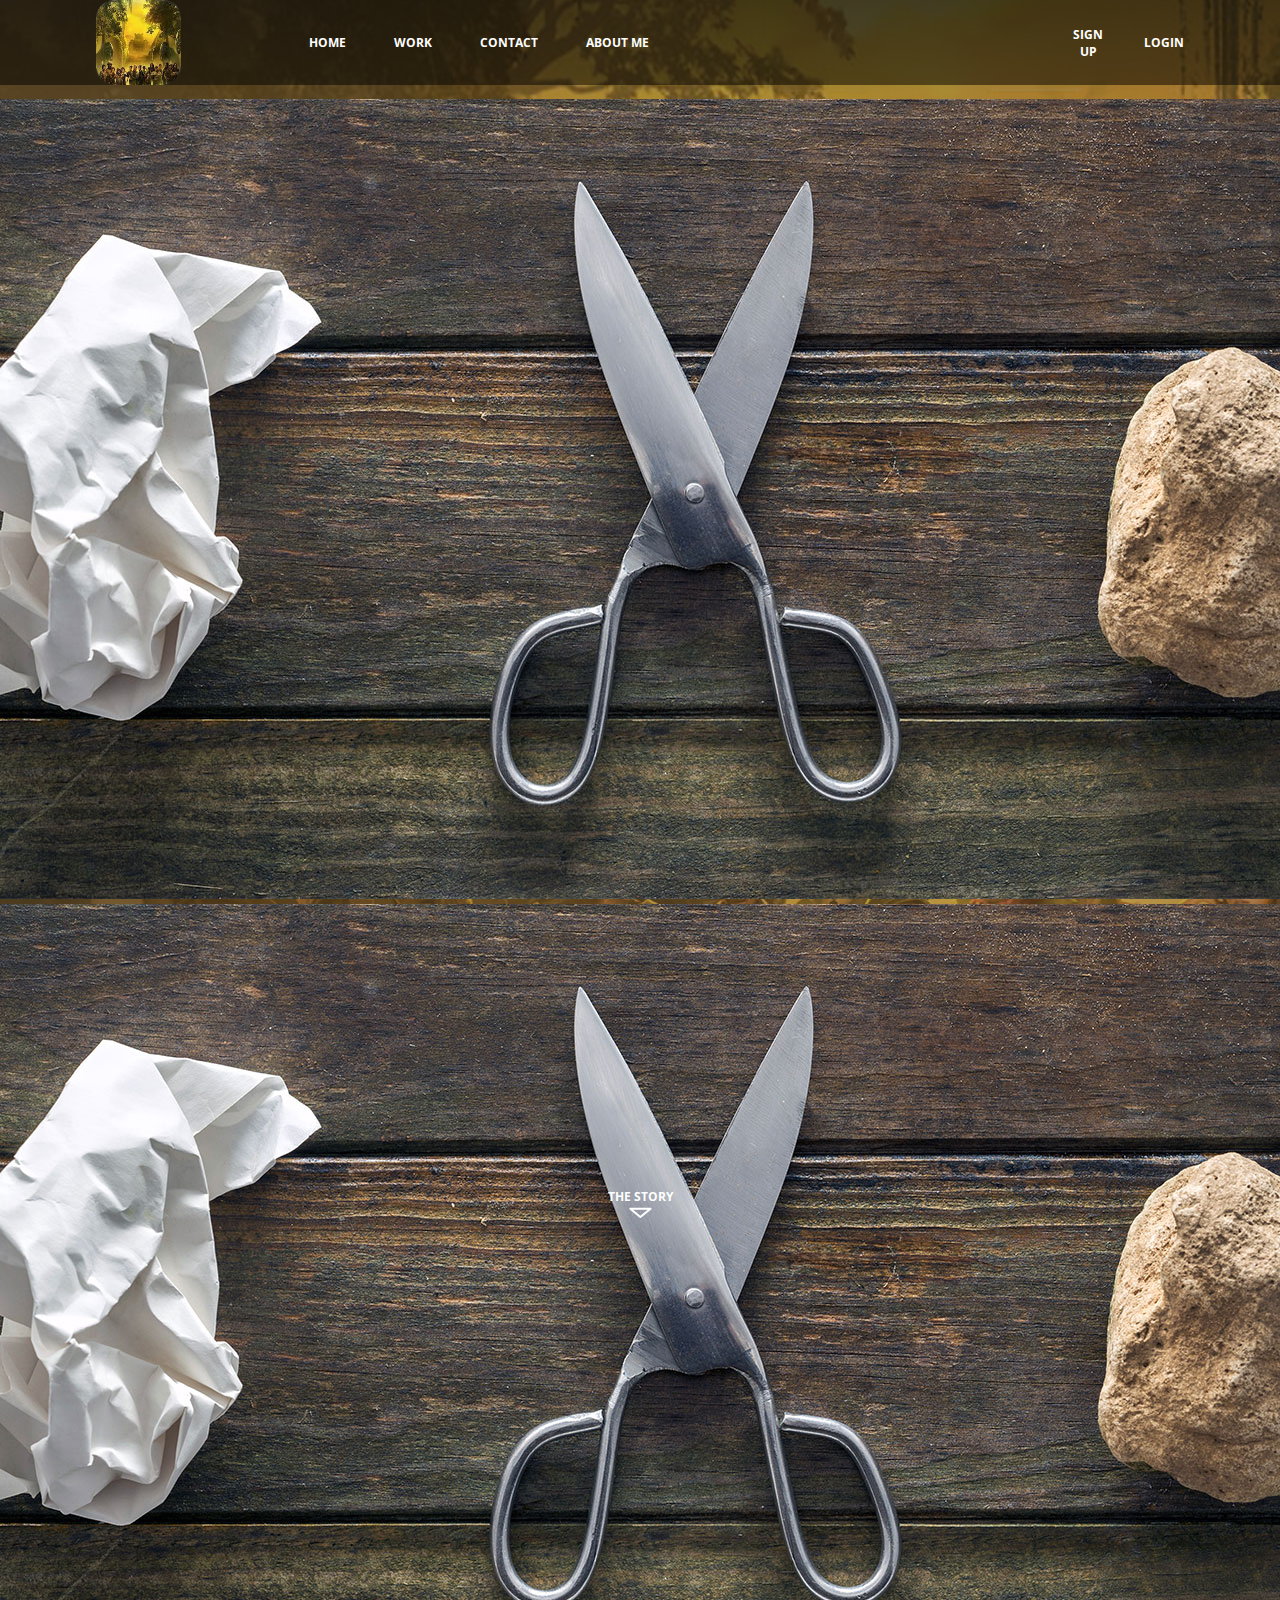
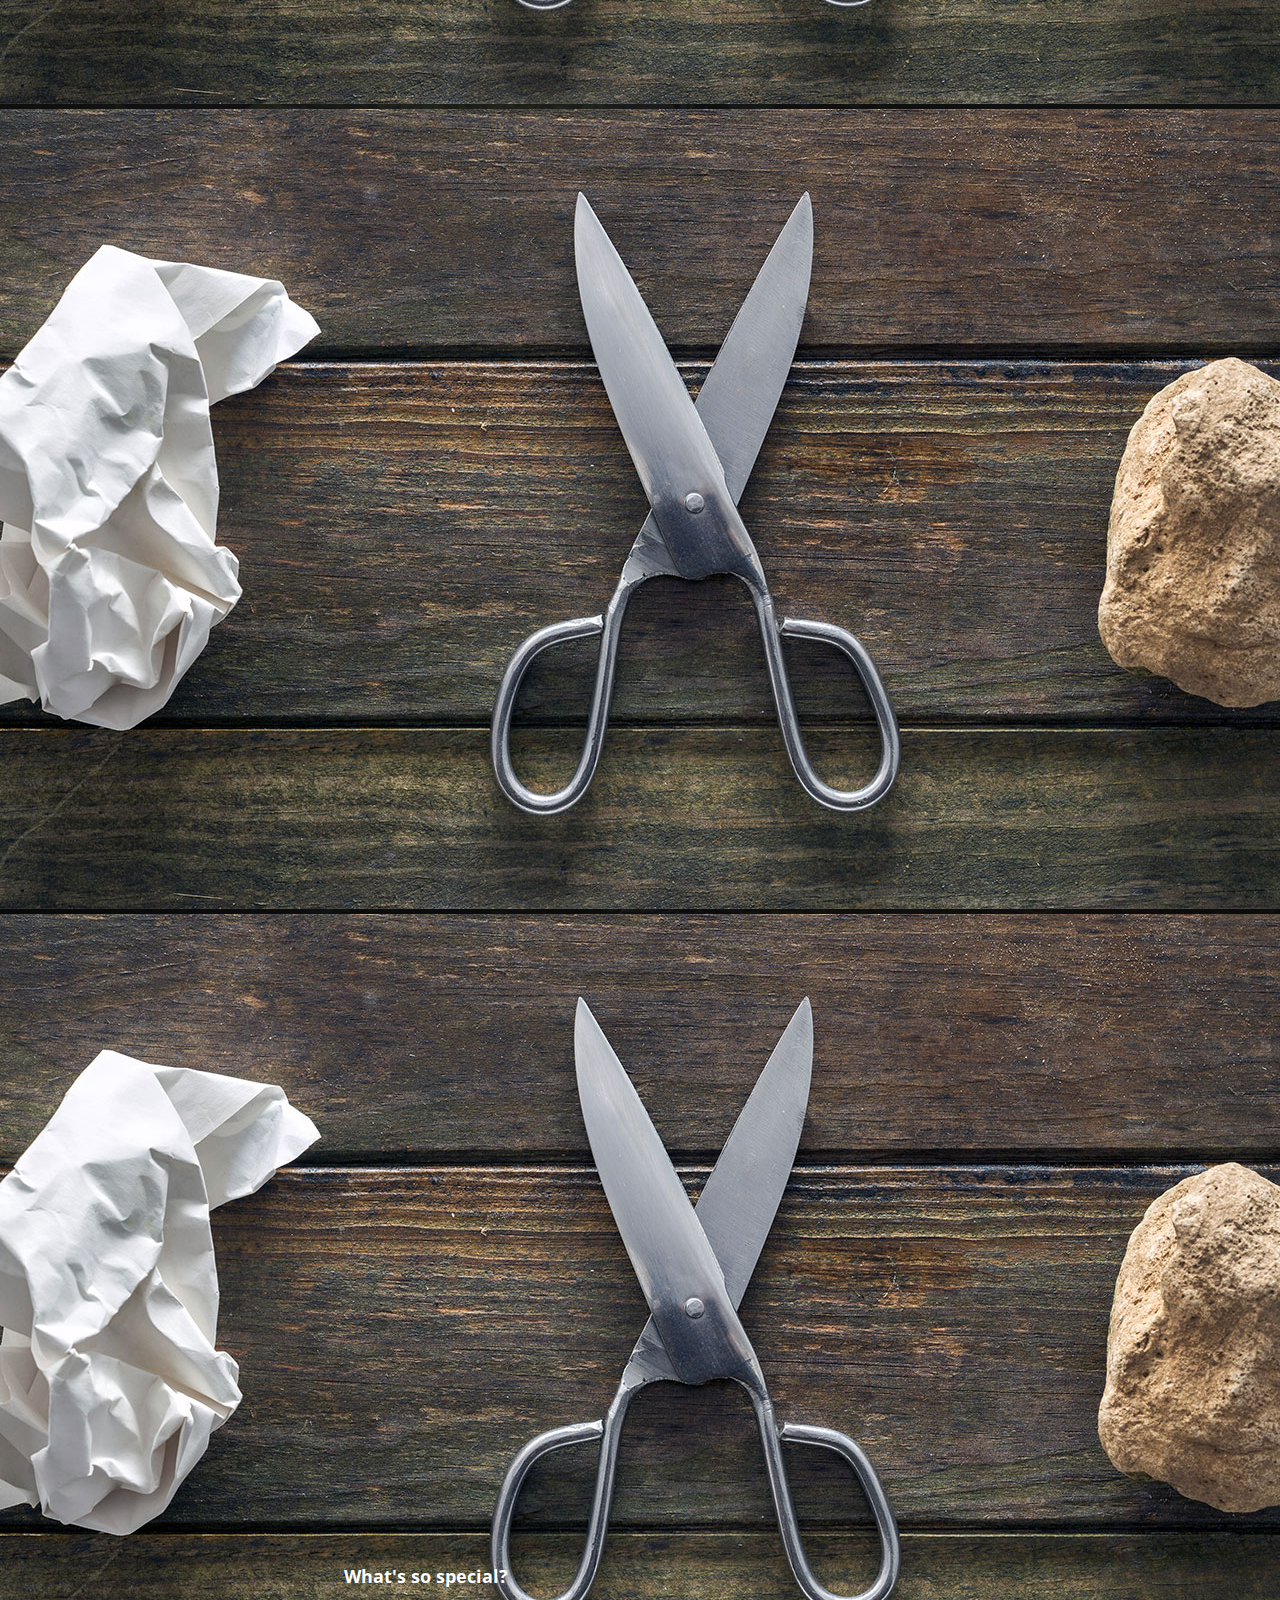
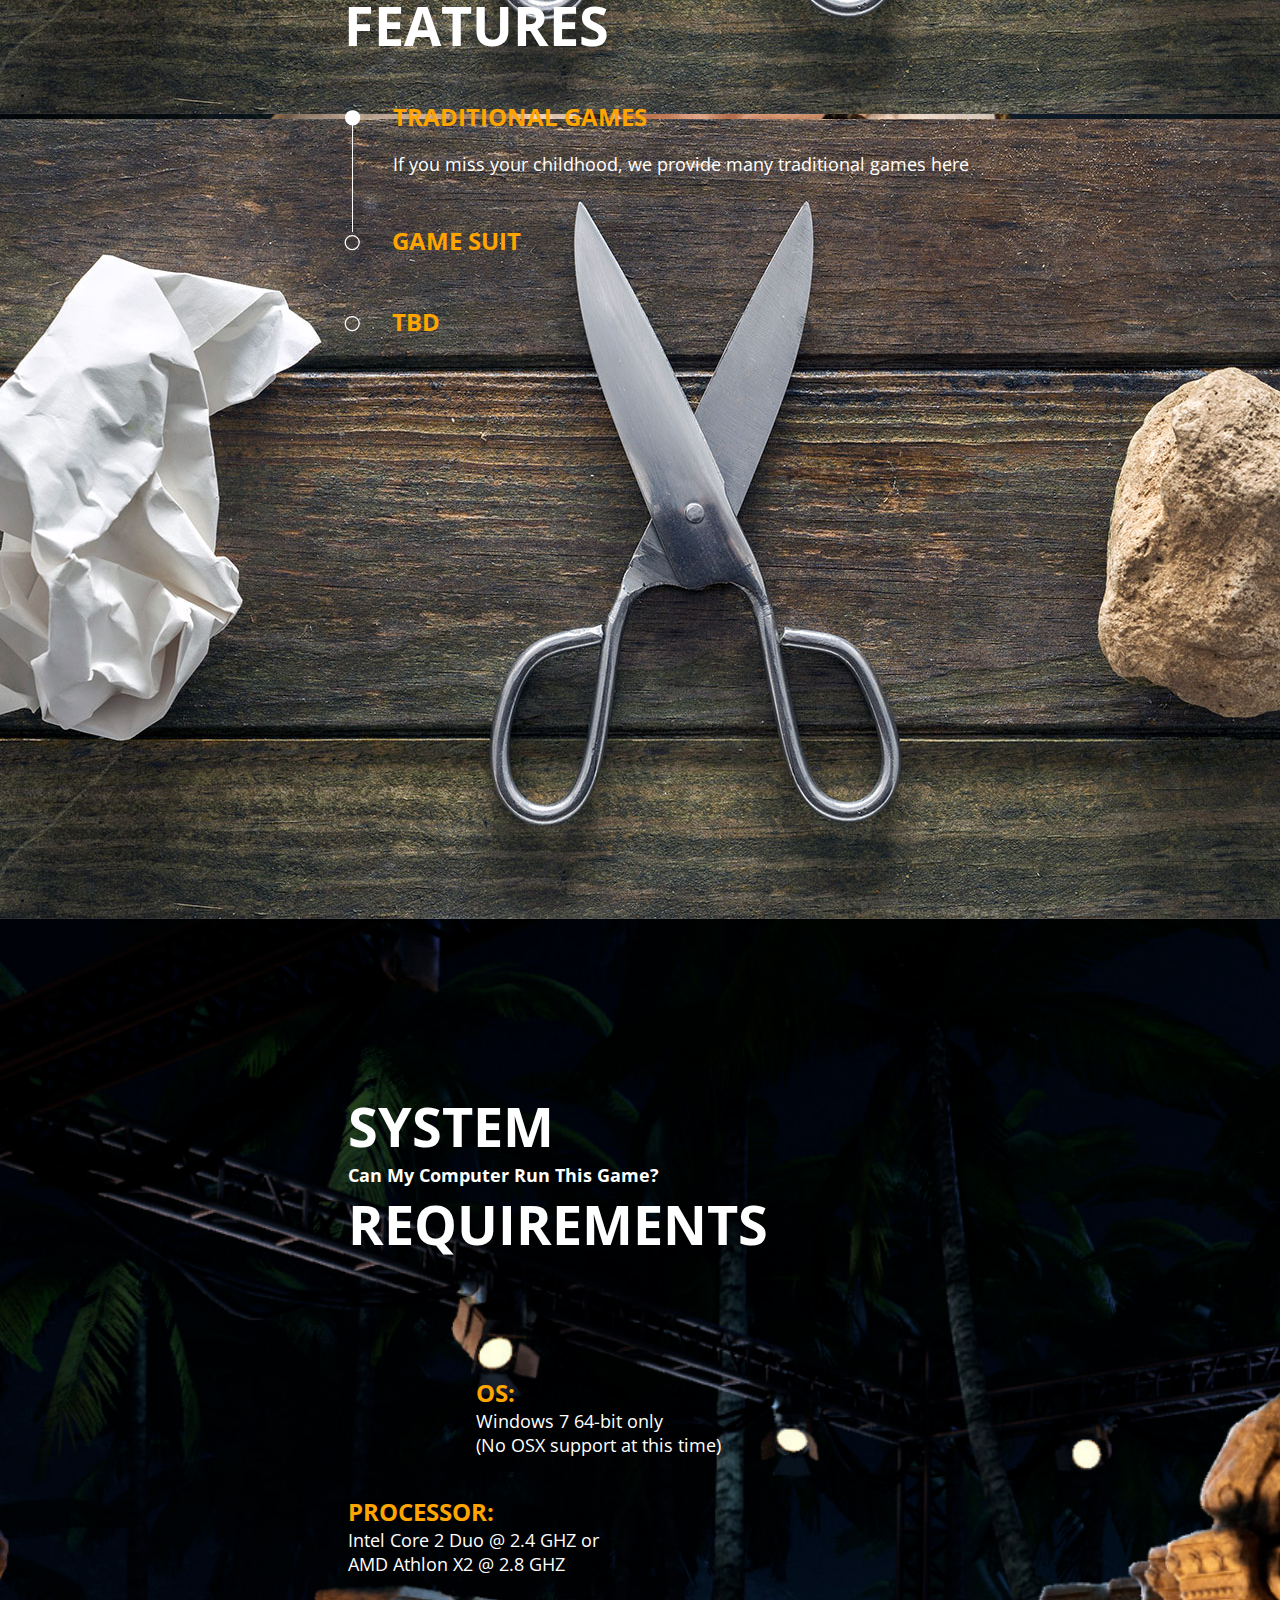
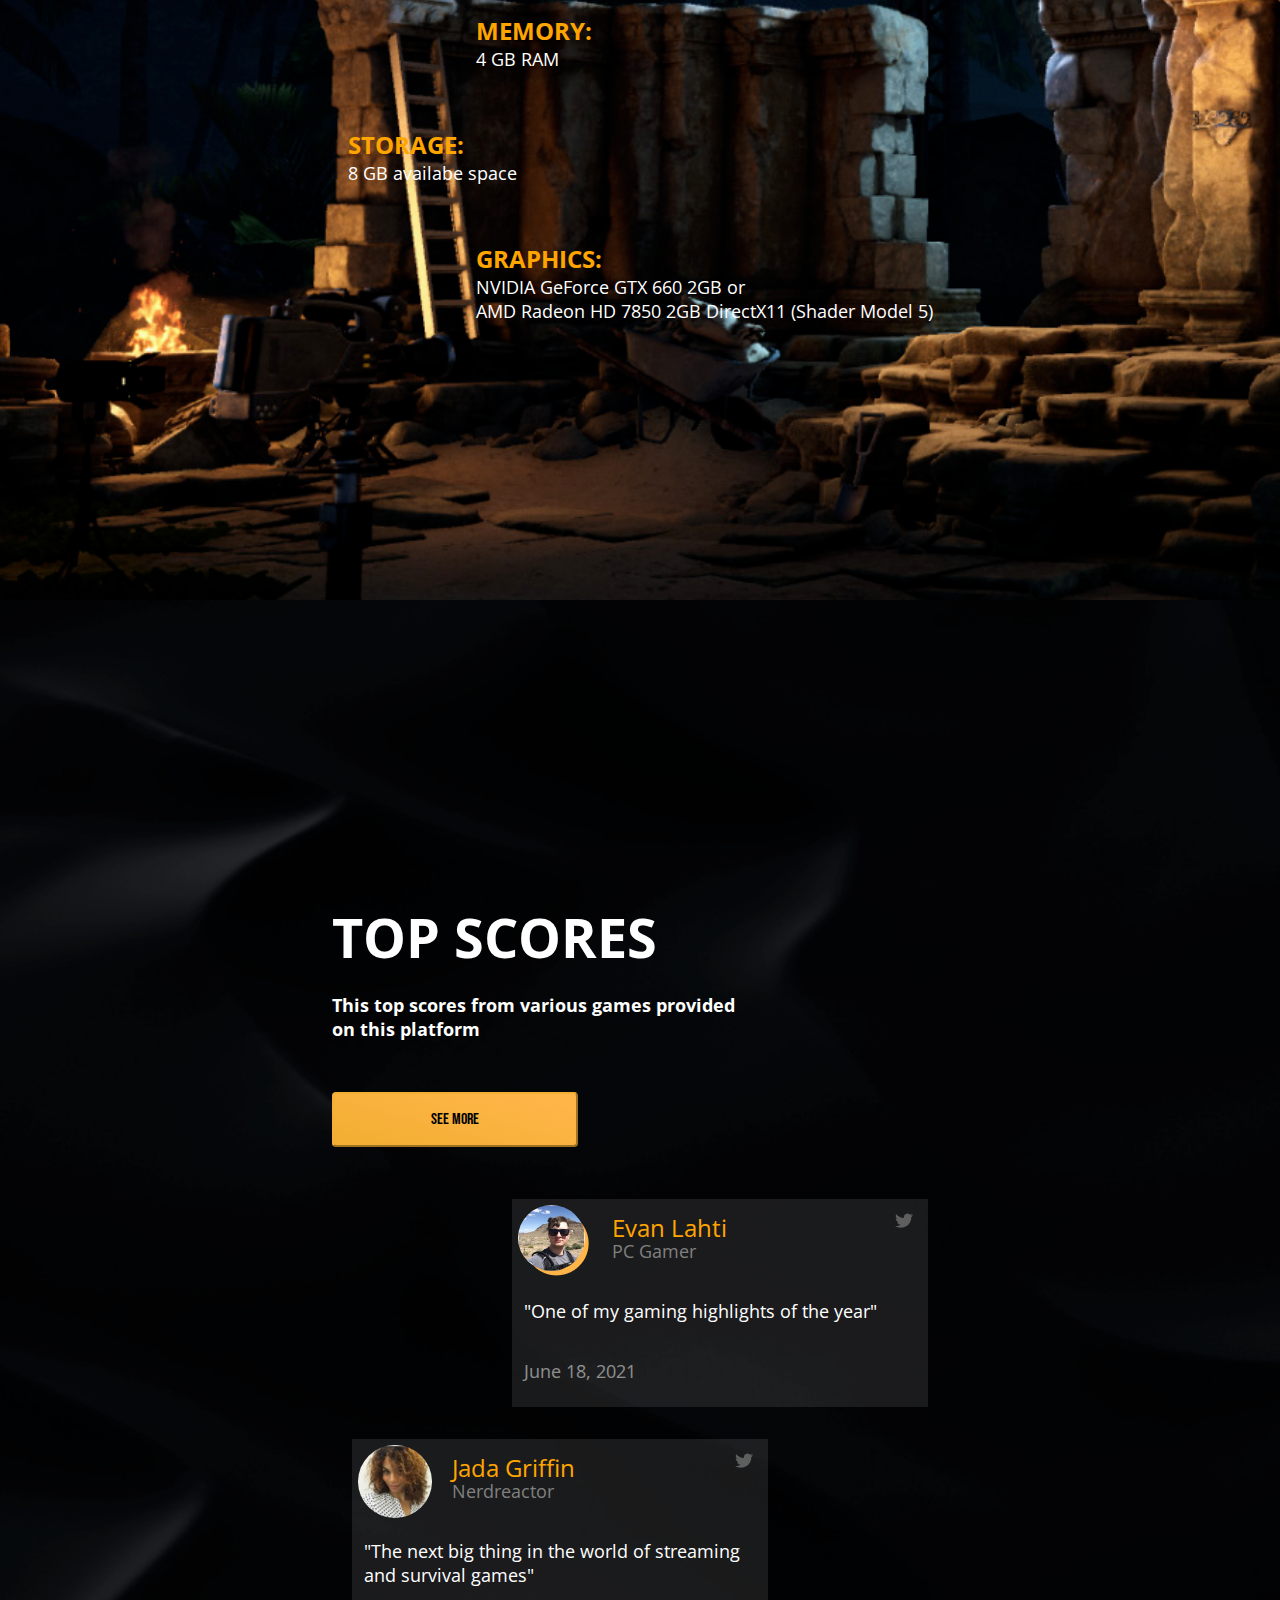
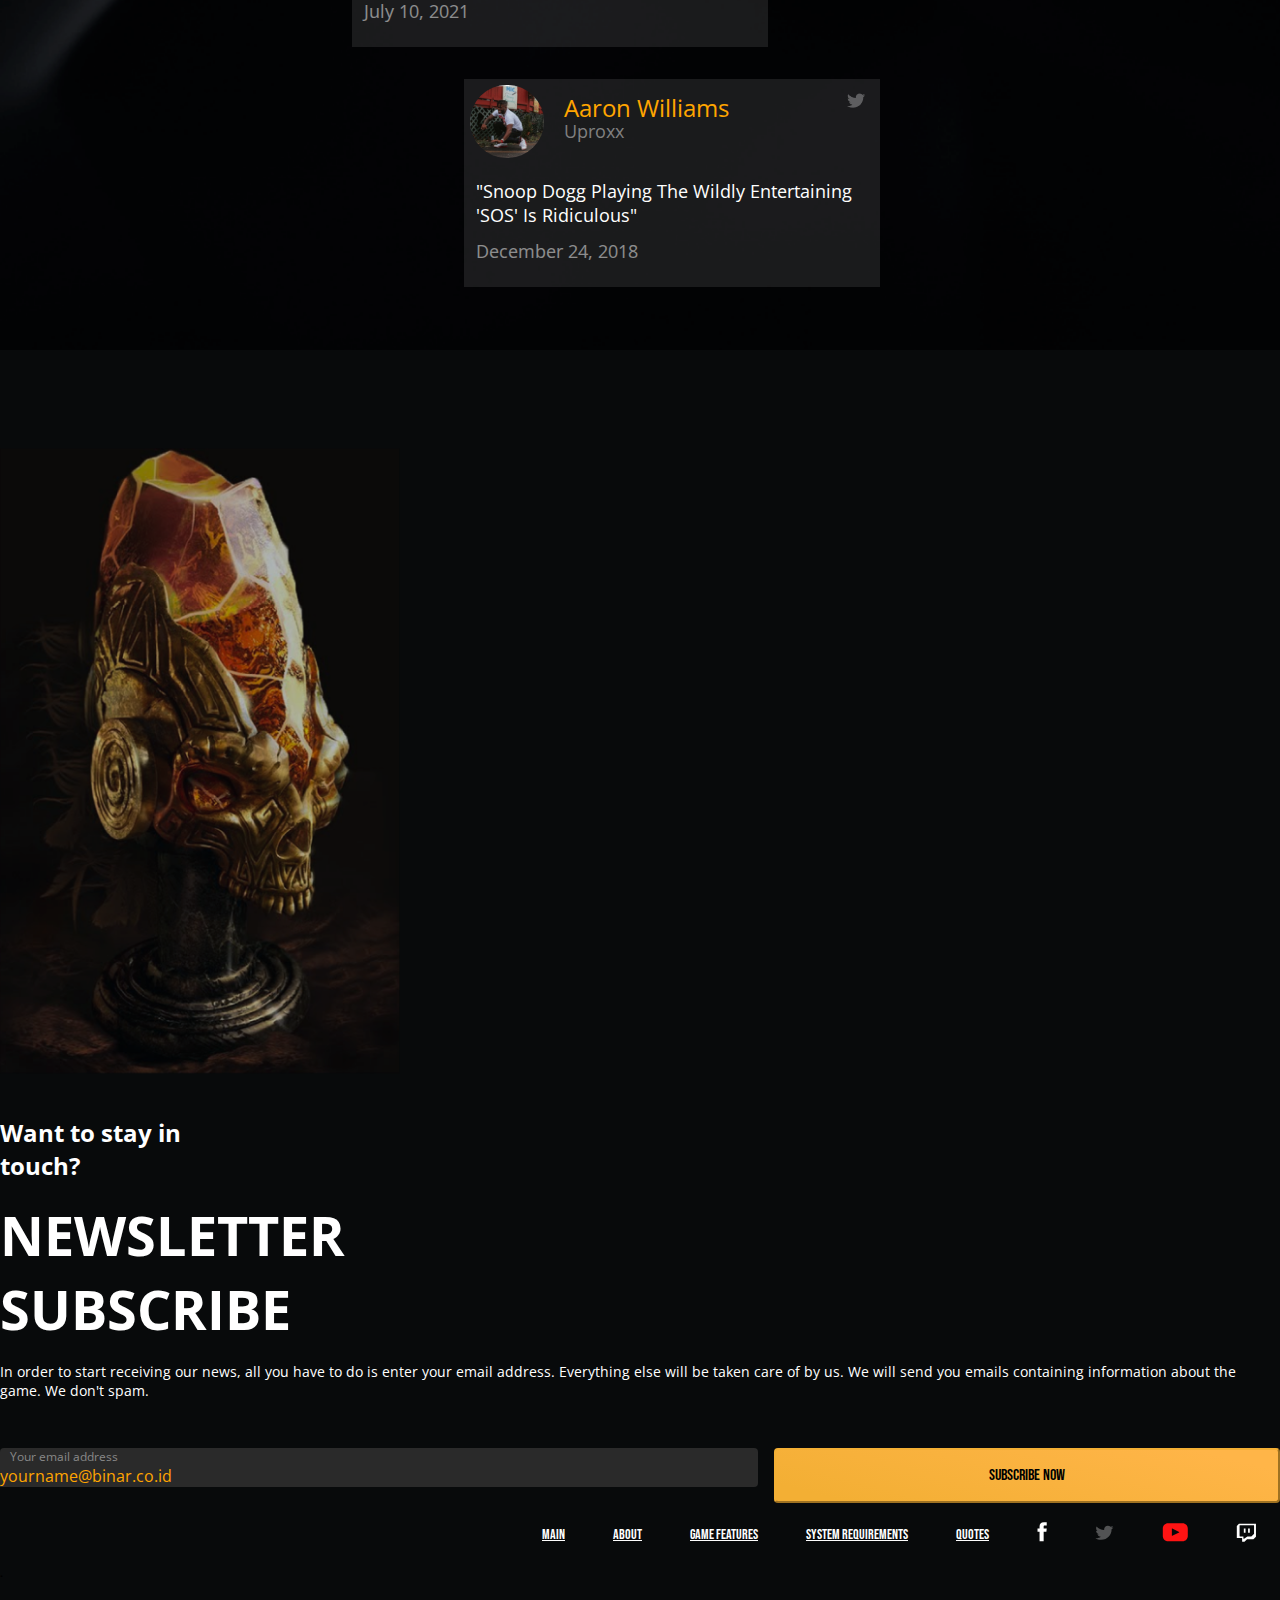
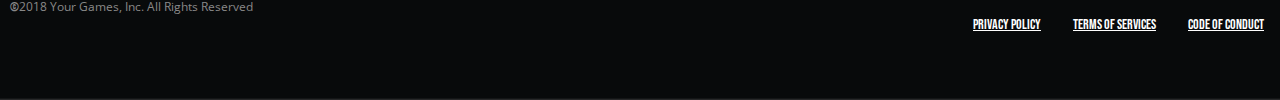
<file: index.html>
<!DOCTYPE html>
<html lang="en">
<head>
    <meta charset="UTF-8">
    <meta http-equiv="X-UA-Compatible" content="IE=edge">
    <meta name="viewport" content="width=device-width, initial-scale=1.0">
    <link rel="stylesheet" href="https://cdn.jsdelivr.net/npm/bootstrap@4.6.1/dist/css/bootstrap.min.css" integrity="sha384-zCbKRCUGaJDkqS1kPbPd7TveP5iyJE0EjAuZQTgFLD2ylzuqKfdKlfG/eSrtxUkn" crossorigin="anonymous">
    <link rel="stylesheet" href="style.css">
    <link rel="shortcut icon" href="assets/icon.ico">
    <title>Damji's Chapter 3 Challenge Submission</title>
</head>
<body>
    <!-- Navbar -->
    <nav class="Navbar">
        <div class="Navbar-kiri-flex-group">
            <img src="assets/icon.ico" class="Logo-Navbar-Kiri" alt="icon">
            <div class="Menu-Navbar-Kiri">
                <a class="Opsi-Navbar-Kiri" href="#">HOME</a>
                <a class="Opsi-Navbar-Kiri" href="#">WORK</a>
                <a class="Opsi-Navbar-Kiri" href="#">CONTACT</a>
                <a class="Opsi-Navbar-Kiri" href="#">ABOUT ME</a>
            </div>
        </div>
        <div class="Opsi-Kanan-Group">
            <a href="#" class="Opsi-Navbar-Kanan">SIGN UP</a>
            <a href="#" class="Opsi-Navbar-Kanan">LOGIN</a>
        </div>
    </nav>
    <!-- first page -->
    <section class="first-section">
        <h1>PLAY TRADITIONAL GAME</h1>
        <h6>Experience New traditional gameplay</h6>
        <button href="#" class="button-play-now">PLAY NOW</button>
        <div class="the-story-scrolldown">
            <h6 id="the-story">THE STORY</h6>
            <a href="#" ><img src="assets/scroll-down.svg"></a>
            </div>
    </section>
    <!-- second page -->
    <section class="second-section">
        <div class="container-fluid container-second-section">
            <div class="row row-secondsection">
                <div class="col col-secondsection-left offset-md-1"><h5 id="so-special-text">What's so special?</h5></div>
            </div>
            <div class="row row-secondsection">
                <div class="col-md-3 col-secondsection-left offset-md-1"><h2>THE GAMES</h2></div>
                <div class="col-lg-7 col-secondsection-right">
                    <!-- carousel -->
                    <div id="carouselExampleIndicators" class="carousel slide" data-ride="carousel">
                        <ol class="carousel-indicators">
                            <li data-target="#carouselExampleIndicators" data-slide-to="0" class="active"></li>
                            <li data-target="#carouselExampleIndicators" data-slide-to="1"></li>
                            <li data-target="#carouselExampleIndicators" data-slide-to="2"></li>
                            <li data-target="#carouselExampleIndicators" data-slide-to="3"></li>
                            <li data-target="#carouselExampleIndicators" data-slide-to="4"></li>
                        </ol>
                        <div class="carousel-inner">
                            <div class="carousel-item active">
                                <img src="assets/rockpaperstrategy-1600.jpg" class="d-block w-100" alt="rockpaperscissor">
                            </div>
                            <div class="carousel-item">
                                <img src="assets/rockpaperstrategy-1600.jpg" class="d-block w-100" alt="rockpaperscissor">
                            </div>
                            <div class="carousel-item">
                                <img src="assets/rockpaperstrategy-1600.jpg" class="d-block w-100" alt="rockpaperscissor">
                            </div>
                            <div class="carousel-item">
                                <img src="assets/rockpaperstrategy-1600.jpg" class="d-block w-100" alt="rockpaperscissor">
                            </div>
                            <div class="carousel-item">
                                <img src="assets/rockpaperstrategy-1600.jpg" class="d-block w-100" alt="rockpaperscissor">
                            </div>
                        </div>
                        <button class="carousel-control-prev" type="button" data-target="#carouselExampleIndicators" data-slide="prev">
                            <span class="carousel-control-prev-icon" aria-hidden="true"></span>
                            <span class="sr-only">Previous</span>
                        </button>
                        <button class="carousel-control-next" type="button" data-target="#carouselExampleIndicators" data-slide="next">
                            <span class="carousel-control-next-icon" aria-hidden="true"></span>
                            <span class="sr-only">Next</span>
                        </button>
                    </div>
                </div>
                <div class="col col-secondsection-left"></div>
            </div>
        </div>
    </section>
<!-- third page -->
    <section class="third-section">
        <div class="container-fluid container-third-section">
            <div class="row row-thirdsection">
                <div class="col-md offset-md-7 ">
                    <div class="container-firstrow">
                        <h5>What's so special?</h5>
                        <h2>FEATURES</h2>
                        <br>
                        <br>
                    </div>
                </div>
            </div>
                        <div class="row row-thirdsection">
                <div class="col-md offset-md-7">
                    <!-- l'm gonna do what's called a pro grammer move -->
                    <div class="v1">
                        <p>.</p>
                        <br>
                        <br>
                        <br>
                        <br>
                        <br>
                    </div>
                    <!-- this is stupid. -->
                    <div class="container-secondrow">
                        <div class="box-ellipse"><img src="assets/ellipse.svg" alt=""></div>
                        <div class="box-menu">
                            <p class="body">TRADITIONAL GAMES</p>
                            <br>
                            <p class="subtext">If you miss your childhood, we provide many traditional games here</p>
                        </div>
                    </div>
                </div>
            </div>
            <div class="row row-thirdsection">
                <div class="col-md offset-md-7">
                    <div class="container-secondrow">
                        <div class="box-ellipse"><img src="assets/ellipse-outline.svg" alt=""></div>
                        <div class="box-menu">
                            <p class="body">GAME SUIT</p>
                        </div>
                    </div>
                </div>
            </div>
            <div class="row row-thirdsection">
                <div class="col-md offset-md-7">
                    <div class="container-secondrow">
                        <div class="box-ellipse"><img src="assets/ellipse-outline.svg" alt=""></div>
                        <div class="box-menu">
                            <p class="body">TBD</p>
                        </div>
                    </div>
                </div>
            </div>
        </div>
    </section>
<!-- fourth page -->
    <section class="fourth-section">
        <div class="container-fluid container-fourth-section">
            <div class="row row-fourthsection-1">
                <div class="col-lg-4 col-fourthsection-left offset-md-1">
                    <h2>SYSTEM</h2>
                </div>
                <div class="col-lg-7 col-fourthsection-right">
                    <h5 id="Question">Can My Computer Run This Game?</h5>
                </div>
            </div>
            <div class="row row-fourthsection-2">
                <div class="col-lg-4 col-fourthsection-left offset-md-1">
                    <h2>REQUIREMENTS</h2>
                </div>
            </div>
            <div class="row row-fourthsection-3">
                <div class="col-md-3 col-fourthsection-left-1 offset-md-1 border">
                    <br>
                    <p class="body">OS:</p>
                    <p class="subtext">Windows 7 64-bit only</p>
                    <p class="subtext">(No OSX support at this time)</p>
                    <br>
                </div>
                <div class="col-md-3 col-fourthsection-right border">
                    <br>
                    <p class="body">PROCESSOR:</p>
                    <p class="subtext">Intel Core 2 Duo @ 2.4 GHZ or</p>
                    <p class="subtext">AMD Athlon X2 @ 2.8 GHZ</p>
                    <br>
                </div>
            </div>
            <div class="row row-fourthsection-4">
                <div class="col-md-3 col-fourthsection-left-1 offset-md-1 border">
                    <br>
                    <p class="body">MEMORY:</p>
                    <p class="subtext">4 GB RAM</p>
                    <br>
                    <br>
                </div>
                <div class="col-md-3 col-fourthsection-right border">
                    <br>
                    <p class="body">STORAGE:</p>
                    <p class="subtext">8 GB availabe space</p>
                    <br>
                    <br>
                </div>
            </div>
            <div class="row row-fourthsection-5">
                <div class="col-md-6 col-fourthsection-left-1 offset-md-1 border">
                    <br>
                    <p class="body">GRAPHICS:</p>
                    <p class="subtext">NVIDIA GeForce GTX 660 2GB or</p>
                    <p class="subtext">AMD Radeon HD 7850 2GB DirectX11 (Shader Model 5)</p>
                    <br>
                    <br>
        </div>
    </section>
<!-- fifth Page -->
    <section class="fifth-section">
        <div class="container-fluid container-fifth-section">
            <div class="row row-five">
                <div class="col-lg-4 offset-md-1">
                    <div class="container-fifthsection-left">
                        <h2>TOP SCORES</h2>
                        <br>
                        <h5>This top scores from various games provided <br> on this platform</h5>
                        <br>
                        <button href="#" class="button-see-more">SEE MORE</button>
                    </div>
                </div>
                <div class="col-lg-6">
                    <div class="container-fifthsection-right">
                        <div class="box-card card-1">
                            <div class="ellipse"><img src="assets/ellipse-orange.png" alt=""></div>
                            <div class="profile-picture"><img src="assets/evan-lahti.jpg" alt=""></div>
                            <div class="username"><p>Evan Lahti</p></div>
                            <div class="job"><p>PC Gamer</p></div>
                            <div class="logo"><img src="assets/twitter-card.png" alt=""></div>
                            <div class="commentary"><p>"One of my gaming highlights of the year"</p></div>
                            <div class="date"><p>June 18, 2021</p></div>
                        </div>
                        <div class="box-card card-2">
                            <div class="ellipse"><img src="assets/ellipse-orange.png" alt=""></div>
                            <div class="profile-picture"><img src="assets/jada-griffin.jpg" style="width: 12%;" alt=""></div>
                            <div class="username"><p>Jada Griffin</p></div>
                            <div class="job"><p>Nerdreactor</p></div>
                            <div class="logo"><img src="assets/twitter-card.png" alt=""></div>
                            <div class="commentary"><p>"The next big thing in the world of streaming <br> and survival games"</p></div>
                            <div class="date"><p>July 10, 2021</p></div>
                        </div>                       
                        <div class="box-card card-3">
                            <div class="ellipse"><img src="assets/ellipse-orange.png" alt=""></div>
                            <div class="profile-picture"><img src="assets/aaron-williams.jpg" style="width: 12%;" alt=""></div>
                            <div class="username"><p>Aaron Williams</p></div>
                            <div class="job"><p>Uproxx</p></div>
                            <div class="logo"><img src="assets/twitter-card.png" alt=""></div>
                            <div class="commentary"><p>"Snoop Dogg Playing The Wildly Entertaining <br>'SOS' Is Ridiculous"</p></div>
                            <div class="date"><p>December 24, 2018</p></div>
                        </div>
                    </div>
                </div>
            </div>
        </div>
    </section>
<!-- sixth Page -->
    <section class="sixth-section">
        <div class="container-fluid container-sixth-section">
            <div class="row row-six">
                <div class="col-lg-5 offset-md-1 col-sixthsection-left-1">
                    <div class="container-fluid container-skull">
                        <img src="assets/skull.png" class="skull-torch rounded-circle" alt="skull-torch">
                    </div>
                </div>
                <div class="col-lg-5 col-sixthsection-right-1">
                    <div class="container-fluid container-content-right">
                        <h4 class="margin-text-sixthsection-right">Want to stay in <br> touch?</h4>
                        <h2 class="margin-text-sixthsection-right">NEWSLETTER <br> SUBSCRIBE</h2>
                        <p class="subtext subtext-sixthsection margin-text-sixthsection-right">In order to start receiving our news, all you have to do is enter your email address. Everything else will be taken care of by us. We will send you emails containing information about the game. We don't spam.</p>
                        <div class="container-button-sixthsection">
                            <div class="box-email-sixthsection-1">
                                <div class="form-group">
                                    <label for="exampleInputEmail1" class="email-margin"><p class="label-font">Your email address</p></label>
                                    <input type="email" class="form-control email-margin input-font" id="exampleInputEmail1" value="yourname@binar.co.id" aria-describedby="emailHelp">
                                </div>
                            </div>
                            <div class="box-email-sixthsection-2">
                                <button href="#" class="subscribe">SUBSCRIBE NOW</button>
                            </div>
                        </div>
                    </div>
                </div>
            </div>
            <br>
            <div class="row row-six">
                <div class="col-lg-8 offset-md-3">
                    <div class="container-footer-1">
                        <div class="box-footer"><a href="#" class="footer-font">MAIN</a></div>
                        <div class="box-footer"><a href="#" class="footer-font">ABOUT</a></div>
                        <div class="box-footer"><a href="#" class="footer-font">GAME FEATURES</a></div>
                        <div class="box-footer"><a href="#" class="footer-font">SYSTEM REQUIREMENTS</a></div>
                        <div class="box-footer"><a href="#" class="footer-font">QUOTES</a></div>
                        <div class="box-footer"><img src="assets/facebook.svg" alt=""></div>
                        <div class="box-footer"><img src="assets/twitter.svg" alt=""></div>
                        <div class="box-footer"><img src="assets/vector.svg" alt=""></div>
                        <div class="box-footer"><img src="assets/twitch.svg" alt=""></div>
                    </div>
                </div>
            </div>
            <div class="row row-six">
                <div class="col-lg-10 offset-md-1 border-bottom">.</div>
            </div>
            <div class="row row-six margin-top-footer-2">
                <div class="col-lg-3 offset-md-1">
                    <div class="container-footer-2">
                        <div class="footer-2-box-1"><p class="label-font"><span>&copy;</span>2018 Your Games, Inc. All Rights Reserved</p></div>
                    </div>
                </div>
                <div class="col-lg-7">
                    <div class="container-footer-3">
                        <div class="footer-2-menugroup border-right"><a href="#" class="footer-font">Privacy Policy</a></div>
                        <div class="footer-2-menugroup border-right"><a href="#" class="footer-font">Terms of Services</a></div>
                        <div class="footer-2-menugroup"><a href="#" class="footer-font">Code of Conduct</a></div>
                    </div>
                </div>
            </div>
        </div>
    </section>
    <script src="https://cdn.jsdelivr.net/npm/jquery@3.5.1/dist/jquery.slim.min.js" integrity="sha384-DfXdz2htPH0lsSSs5nCTpuj/zy4C+OGpamoFVy38MVBnE+IbbVYUew+OrCXaRkfj" crossorigin="anonymous"></script>
    <script src="https://cdn.jsdelivr.net/npm/bootstrap@4.6.1/dist/js/bootstrap.bundle.min.js" integrity="sha384-fQybjgWLrvvRgtW6bFlB7jaZrFsaBXjsOMm/tB9LTS58ONXgqbR9W8oWht/amnpF" crossorigin="anonymous"></script>
</body>
</html>
</file>
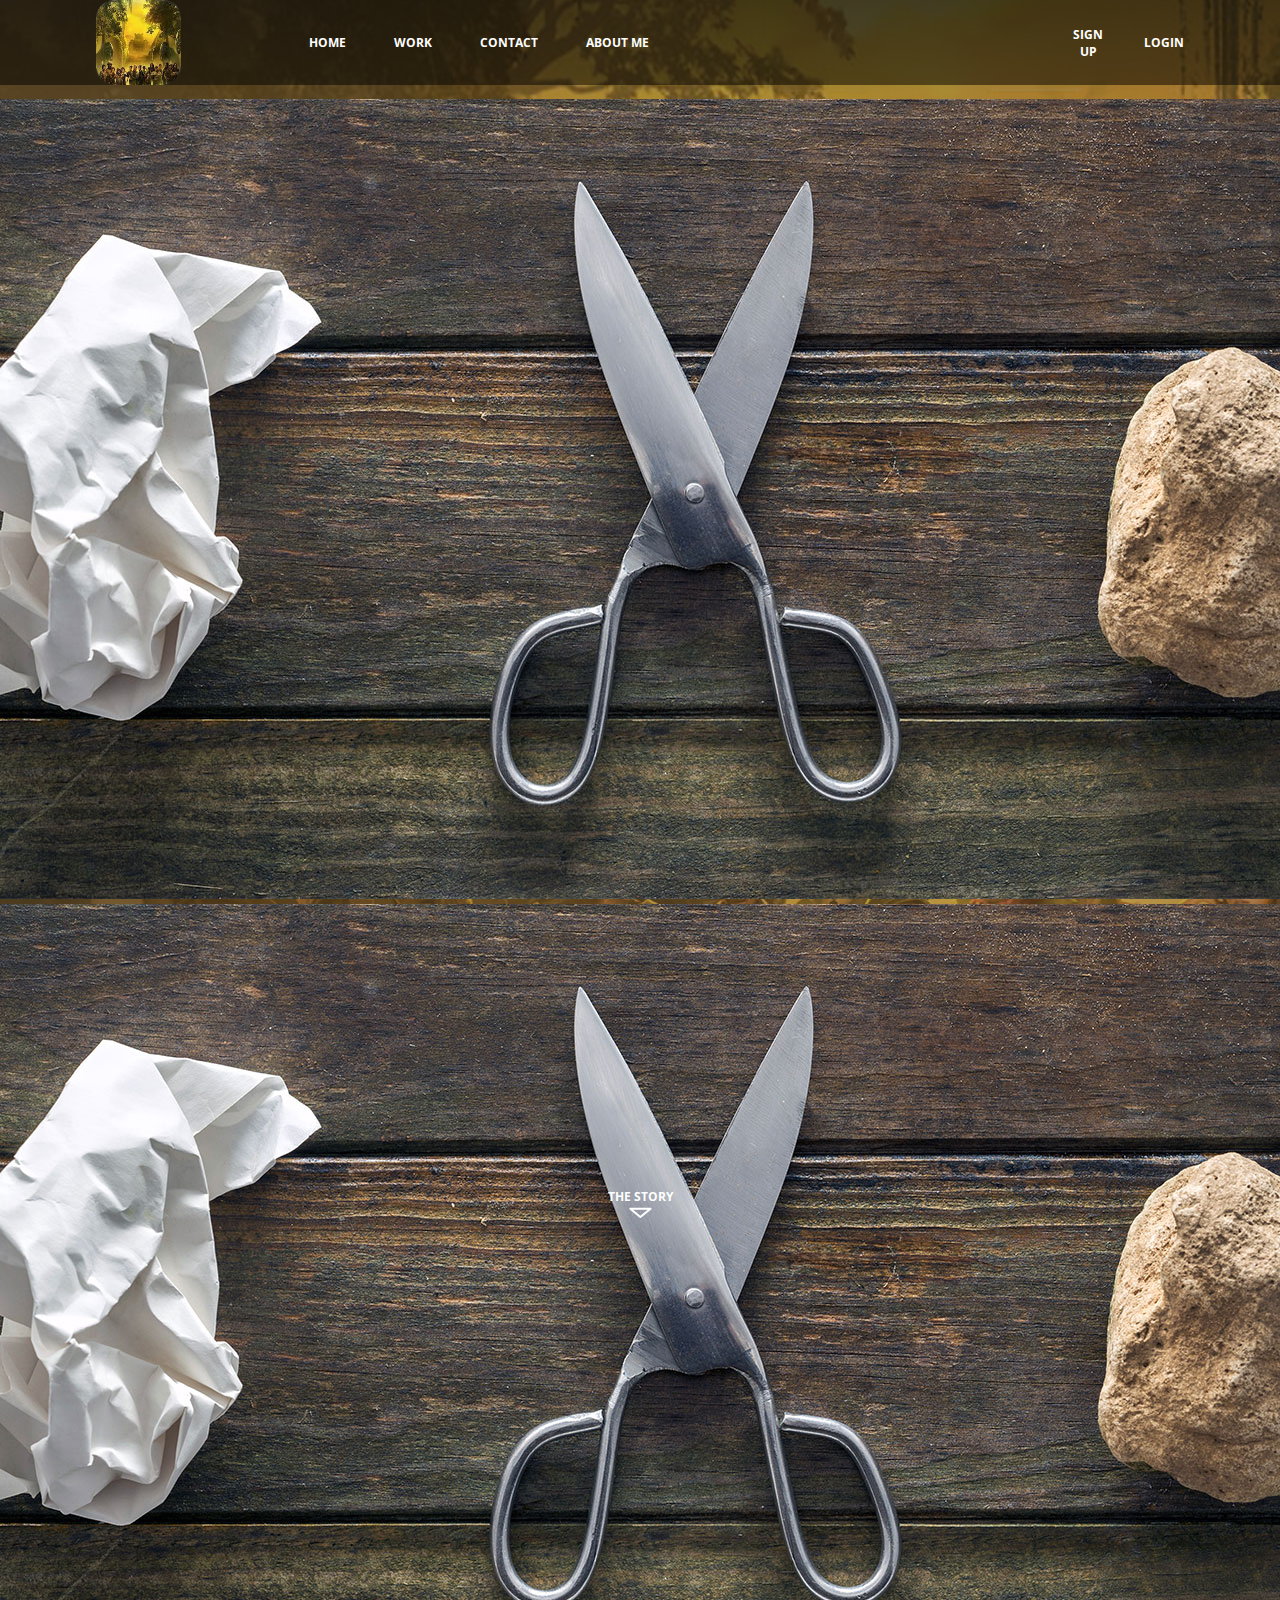
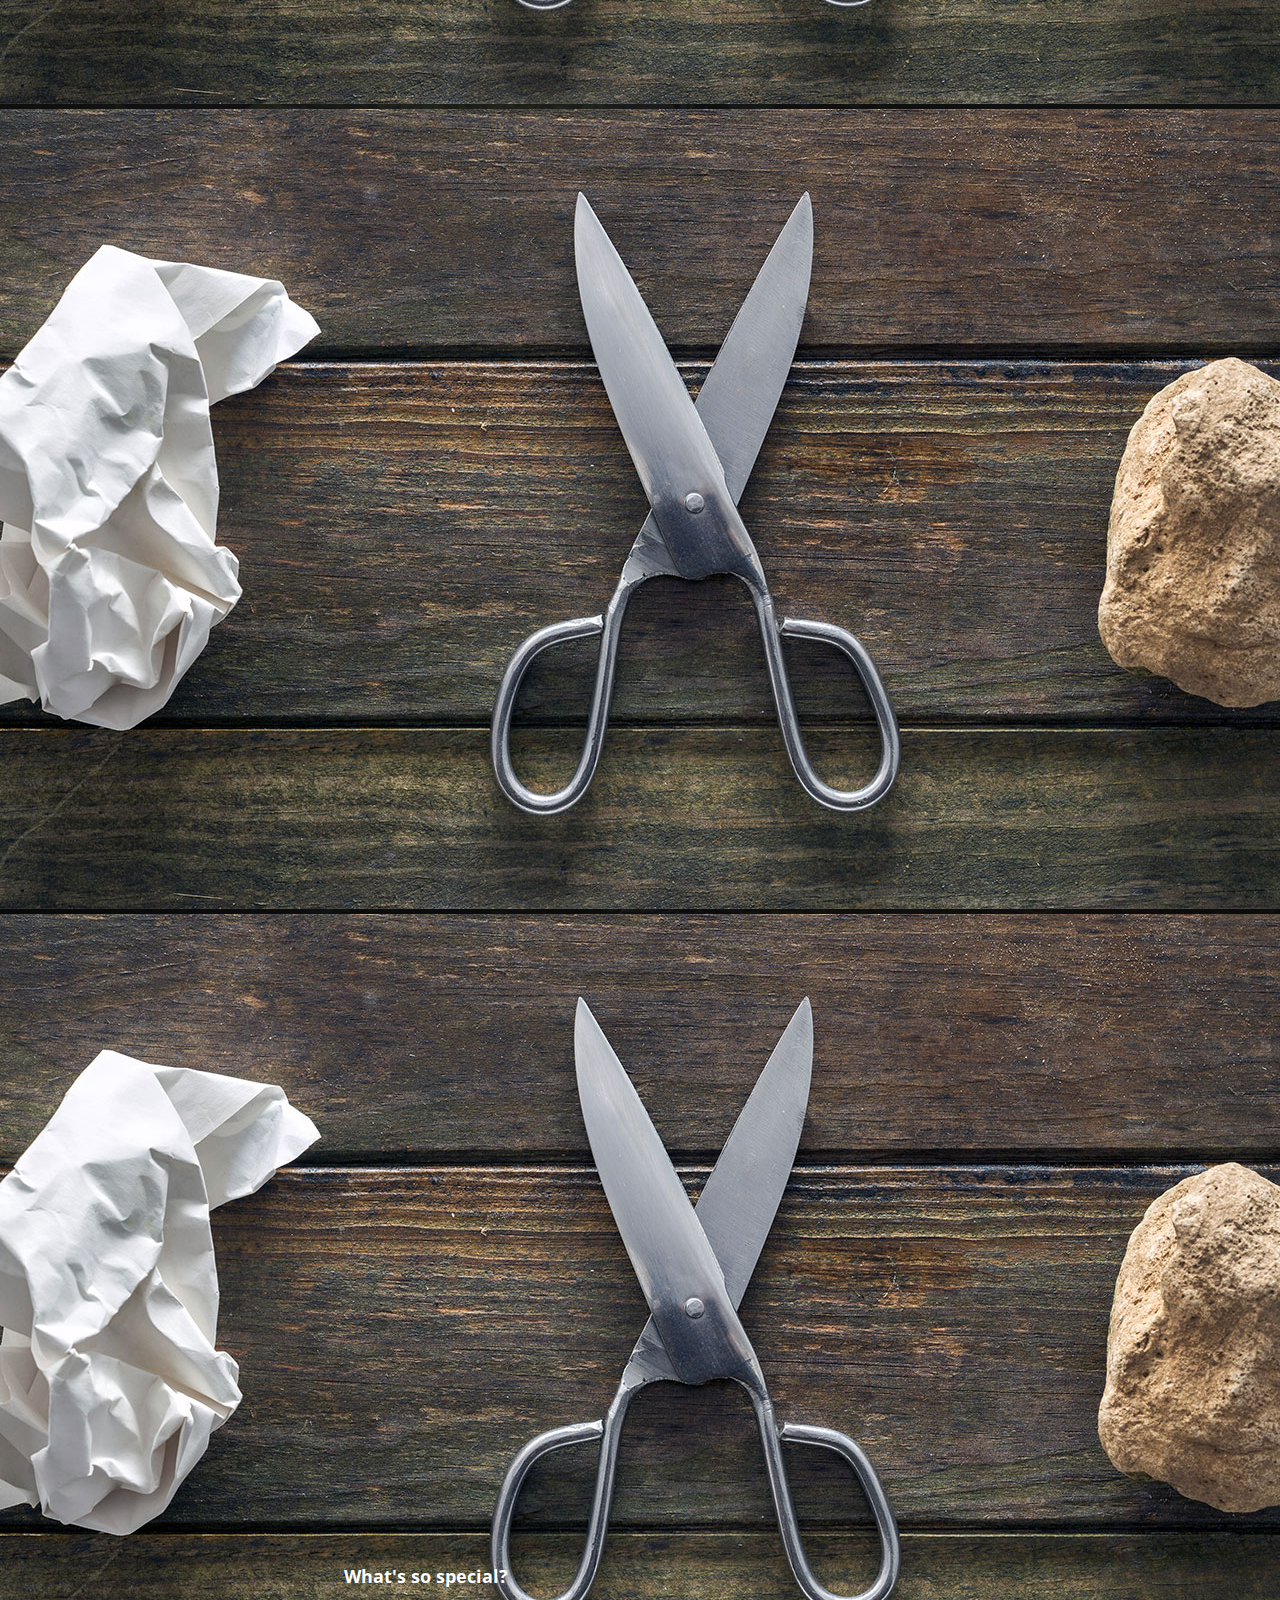
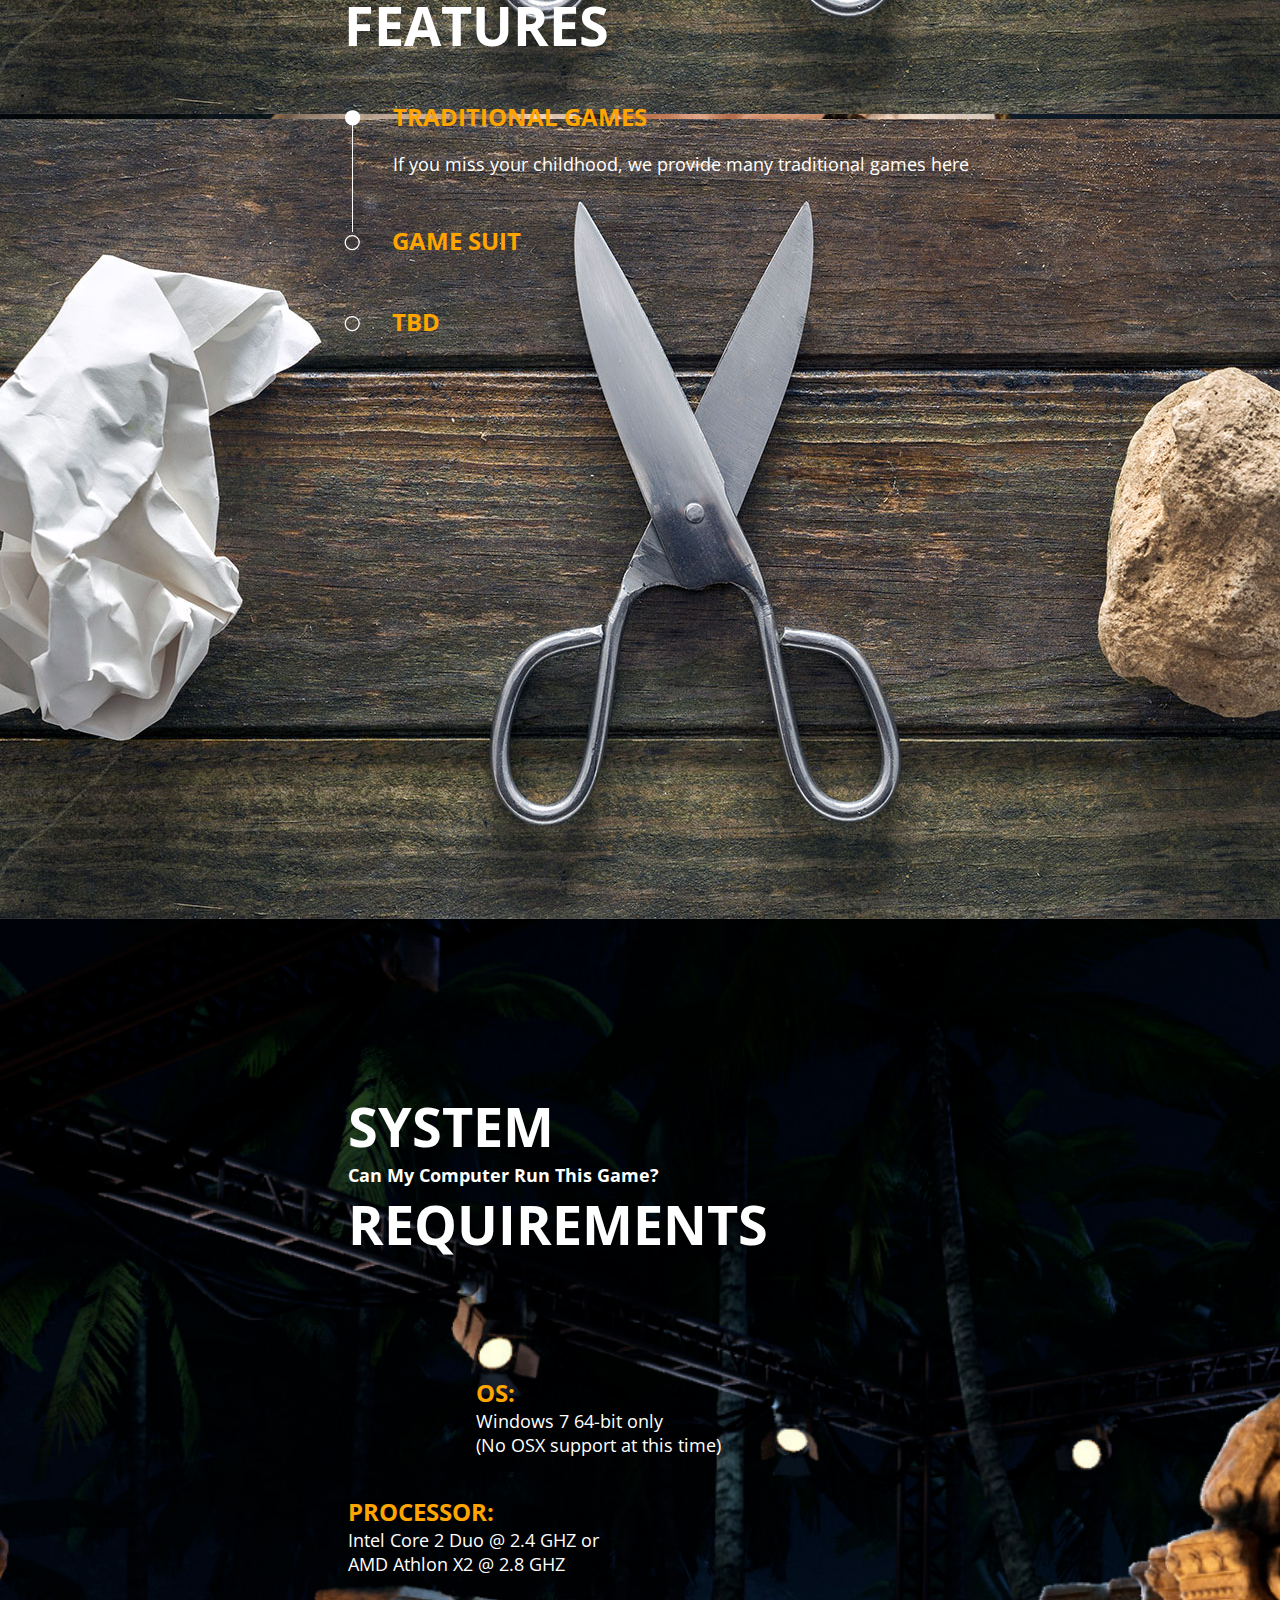
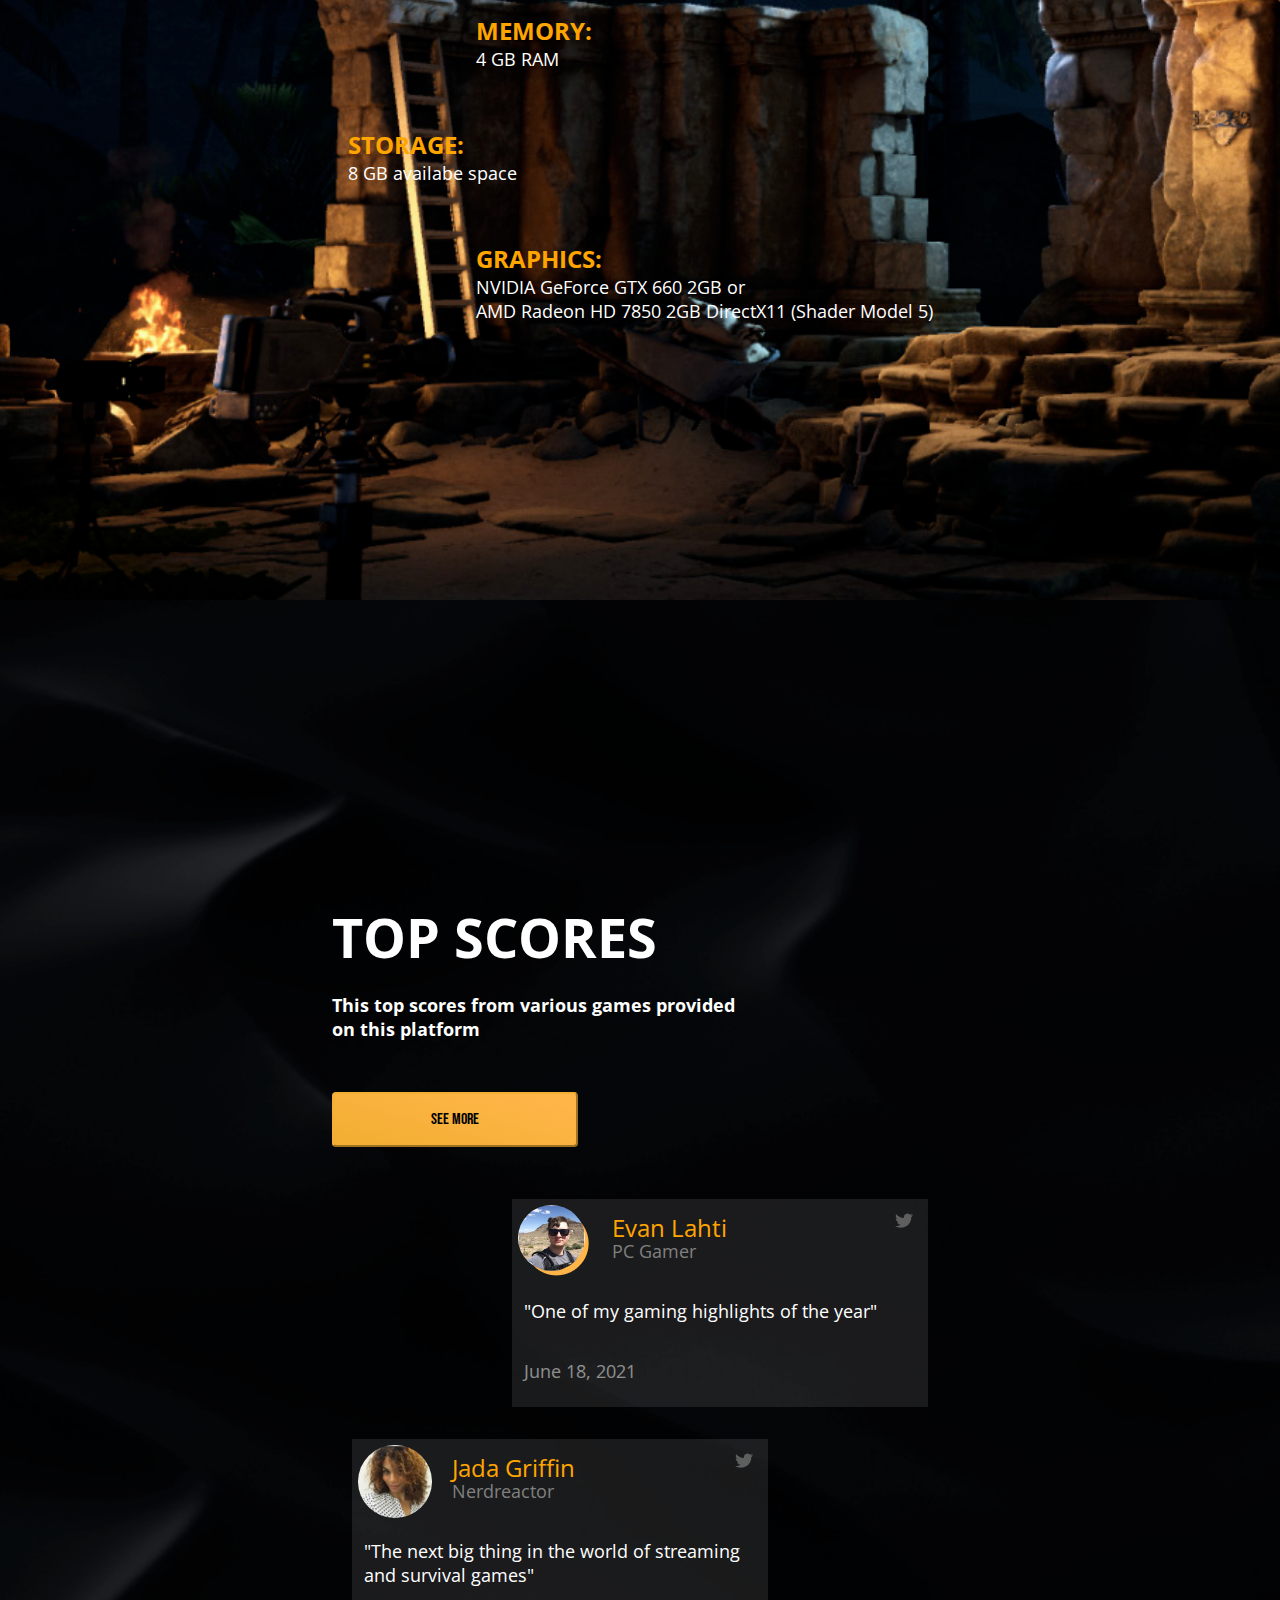
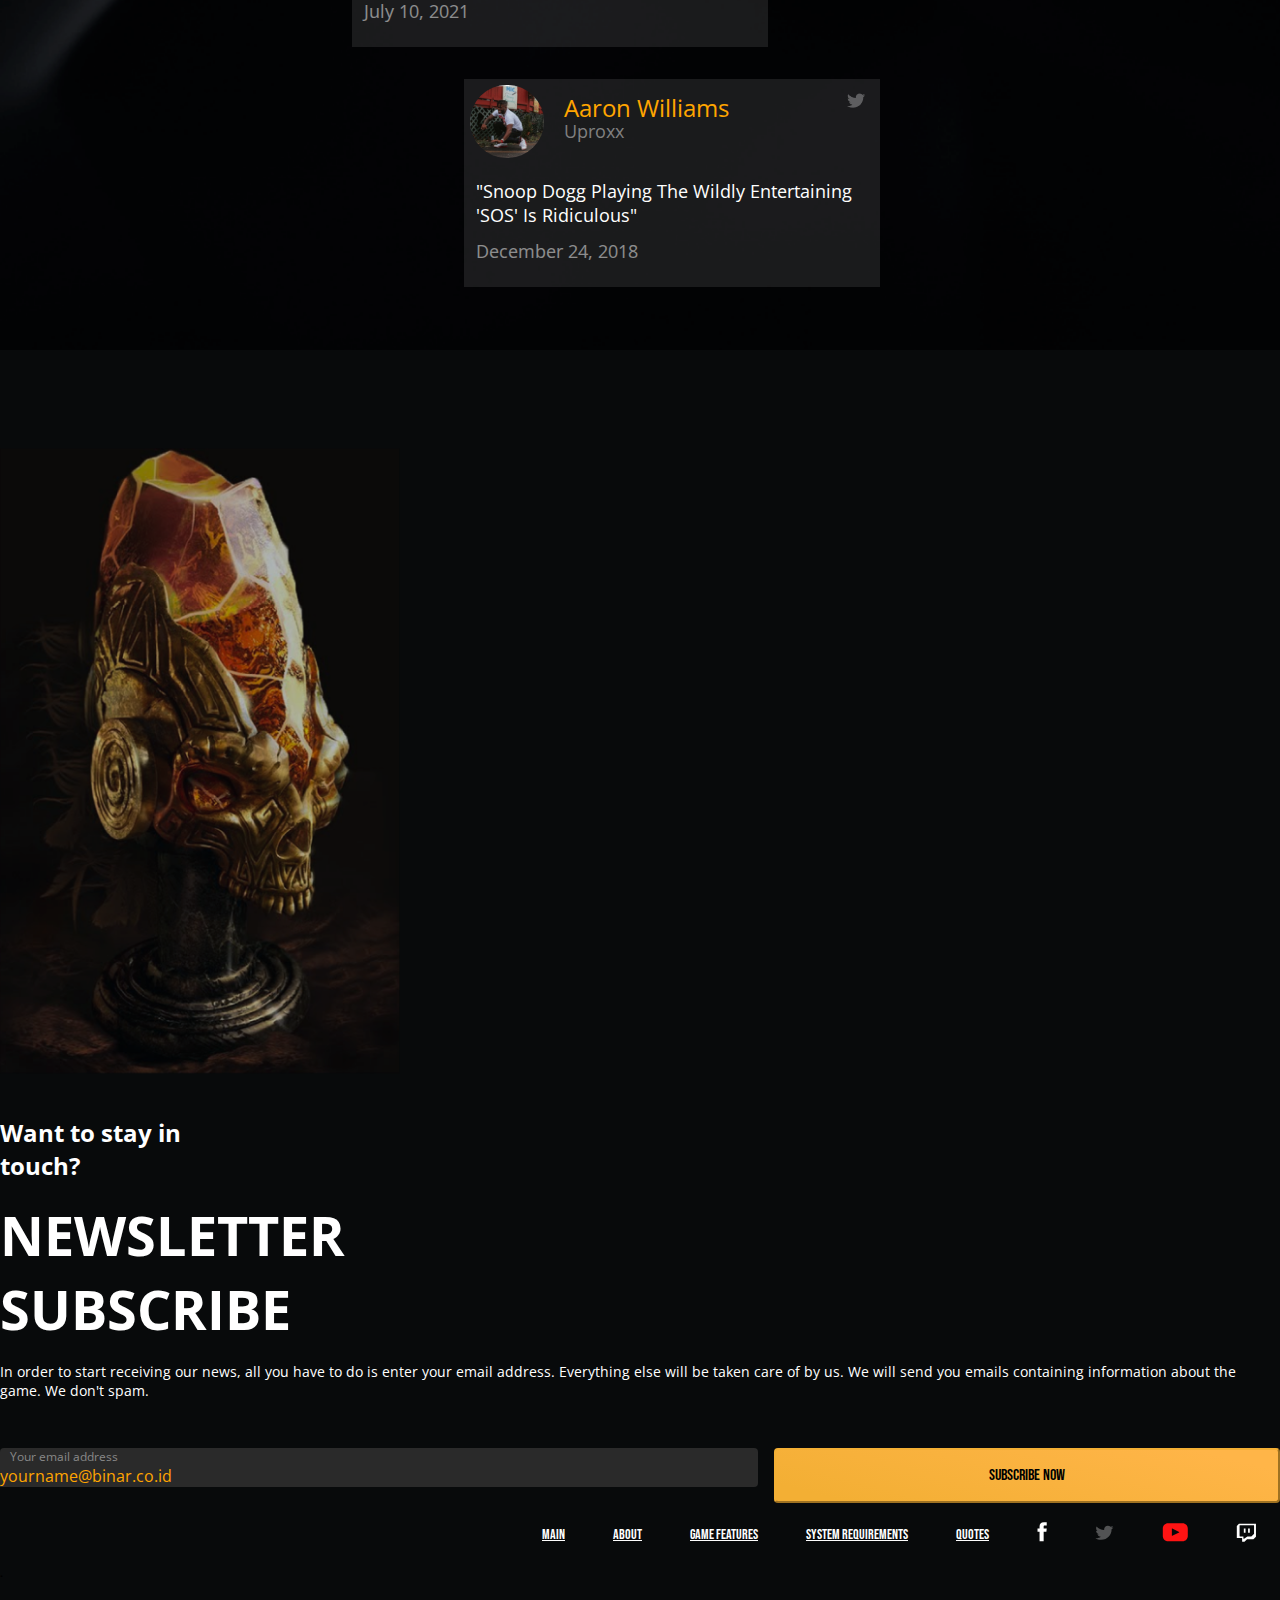
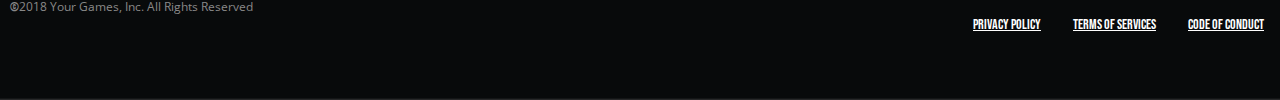
<file: CH-3.html>
<!DOCTYPE html>
<html lang="en">
<head>
    <meta charset="UTF-8">
    <meta http-equiv="X-UA-Compatible" content="IE=edge">
    <meta name="viewport" content="width=device-width, initial-scale=1.0">
    <link rel="stylesheet" href="https://cdn.jsdelivr.net/npm/bootstrap@4.6.1/dist/css/bootstrap.min.css" integrity="sha384-zCbKRCUGaJDkqS1kPbPd7TveP5iyJE0EjAuZQTgFLD2ylzuqKfdKlfG/eSrtxUkn" crossorigin="anonymous">
    <link rel="stylesheet" href="CH-3.css">
    <link rel="shortcut icon" href="assets/icon.ico">
    <title>Damji's Chapter 3 Challenge Submission</title>
</head>
<body>
    <!-- Navbar -->
    <nav class="Navbar">
        <div class="Navbar-kiri-flex-group">
            <img src="assets/icon.ico" class="Logo-Navbar-Kiri" alt="icon">
            <div class="Menu-Navbar-Kiri">
                <a class="Opsi-Navbar-Kiri" href="#">HOME</a>
                <a class="Opsi-Navbar-Kiri" href="#">WORK</a>
                <a class="Opsi-Navbar-Kiri" href="#">CONTACT</a>
                <a class="Opsi-Navbar-Kiri" href="#">ABOUT ME</a>
            </div>
        </div>
        <div class="Opsi-Kanan-Group">
            <a href="#" class="Opsi-Navbar-Kanan">SIGN UP</a>
            <a href="#" class="Opsi-Navbar-Kanan">LOGIN</a>
        </div>
    </nav>
    <!-- first page -->
    <section class="first-section">
        <h1>PLAY TRADITIONAL GAME</h1>
        <h6>Experience New traditional gameplay</h6>
        <button href="#" class="button-play-now">PLAY NOW</button>
        <div class="the-story-scrolldown">
            <h6 id="the-story">THE STORY</h6>
            <a href="#" ><img src="assets/scroll-down.svg"></a>
            </div>
    </section>
    <!-- second page -->
    <section class="second-section">
        <div class="container-fluid container-second-section">
            <div class="row row-secondsection">
                <div class="col col-secondsection-left offset-md-1"><h5 id="so-special-text">What's so special?</h5></div>
            </div>
            <div class="row row-secondsection">
                <div class="col-md-3 col-secondsection-left offset-md-1"><h2>THE GAMES</h2></div>
                <div class="col-lg-7 col-secondsection-right">
                    <!-- carousel -->
                    <div id="carouselExampleIndicators" class="carousel slide" data-ride="carousel">
                        <ol class="carousel-indicators">
                            <li data-target="#carouselExampleIndicators" data-slide-to="0" class="active"></li>
                            <li data-target="#carouselExampleIndicators" data-slide-to="1"></li>
                            <li data-target="#carouselExampleIndicators" data-slide-to="2"></li>
                            <li data-target="#carouselExampleIndicators" data-slide-to="3"></li>
                            <li data-target="#carouselExampleIndicators" data-slide-to="4"></li>
                        </ol>
                        <div class="carousel-inner">
                            <div class="carousel-item active">
                                <img src="assets/rockpaperstrategy-1600.jpg" class="d-block w-100" alt="rockpaperscissor">
                            </div>
                            <div class="carousel-item">
                                <img src="assets/rockpaperstrategy-1600.jpg" class="d-block w-100" alt="rockpaperscissor">
                            </div>
                            <div class="carousel-item">
                                <img src="assets/rockpaperstrategy-1600.jpg" class="d-block w-100" alt="rockpaperscissor">
                            </div>
                            <div class="carousel-item">
                                <img src="assets/rockpaperstrategy-1600.jpg" class="d-block w-100" alt="rockpaperscissor">
                            </div>
                            <div class="carousel-item">
                                <img src="assets/rockpaperstrategy-1600.jpg" class="d-block w-100" alt="rockpaperscissor">
                            </div>
                        </div>
                        <button class="carousel-control-prev" type="button" data-target="#carouselExampleIndicators" data-slide="prev">
                            <span class="carousel-control-prev-icon" aria-hidden="true"></span>
                            <span class="sr-only">Previous</span>
                        </button>
                        <button class="carousel-control-next" type="button" data-target="#carouselExampleIndicators" data-slide="next">
                            <span class="carousel-control-next-icon" aria-hidden="true"></span>
                            <span class="sr-only">Next</span>
                        </button>
                    </div>
                </div>
                <div class="col col-secondsection-left"></div>
            </div>
        </div>
    </section>
<!-- third page -->
    <section class="third-section">
        <div class="container-fluid container-third-section">
            <div class="row row-thirdsection">
                <div class="col-md offset-md-7 ">
                    <div class="container-firstrow">
                        <h5>What's so special?</h5>
                        <h2>FEATURES</h2>
                        <br>
                        <br>
                    </div>
                </div>
            </div>
                        <div class="row row-thirdsection">
                <div class="col-md offset-md-7">
                    <!-- l'm gonna do what's called a pro grammer move -->
                    <div class="v1">
                        <p>.</p>
                        <br>
                        <br>
                        <br>
                        <br>
                        <br>
                    </div>
                    <!-- this is stupid. -->
                    <div class="container-secondrow">
                        <div class="box-ellipse"><img src="assets/ellipse.svg" alt=""></div>
                        <div class="box-menu">
                            <p class="body">TRADITIONAL GAMES</p>
                            <br>
                            <p class="subtext">If you miss your childhood, we provide many traditional games here</p>
                        </div>
                    </div>
                </div>
            </div>
            <div class="row row-thirdsection">
                <div class="col-md offset-md-7">
                    <div class="container-secondrow">
                        <div class="box-ellipse"><img src="assets/ellipse-outline.svg" alt=""></div>
                        <div class="box-menu">
                            <p class="body">GAME SUIT</p>
                        </div>
                    </div>
                </div>
            </div>
            <div class="row row-thirdsection">
                <div class="col-md offset-md-7">
                    <div class="container-secondrow">
                        <div class="box-ellipse"><img src="assets/ellipse-outline.svg" alt=""></div>
                        <div class="box-menu">
                            <p class="body">TBD</p>
                        </div>
                    </div>
                </div>
            </div>
        </div>
    </section>
<!-- fourth page -->
    <section class="fourth-section">
        <div class="container-fluid container-fourth-section">
            <div class="row row-fourthsection-1">
                <div class="col-lg-4 col-fourthsection-left offset-md-1">
                    <h2>SYSTEM</h2>
                </div>
                <div class="col-lg-7 col-fourthsection-right">
                    <h5 id="Question">Can My Computer Run This Game?</h5>
                </div>
            </div>
            <div class="row row-fourthsection-2">
                <div class="col-lg-4 col-fourthsection-left offset-md-1">
                    <h2>REQUIREMENTS</h2>
                </div>
            </div>
            <div class="row row-fourthsection-3">
                <div class="col-md-3 col-fourthsection-left-1 offset-md-1 border">
                    <br>
                    <p class="body">OS:</p>
                    <p class="subtext">Windows 7 64-bit only</p>
                    <p class="subtext">(No OSX support at this time)</p>
                    <br>
                </div>
                <div class="col-md-3 col-fourthsection-right border">
                    <br>
                    <p class="body">PROCESSOR:</p>
                    <p class="subtext">Intel Core 2 Duo @ 2.4 GHZ or</p>
                    <p class="subtext">AMD Athlon X2 @ 2.8 GHZ</p>
                    <br>
                </div>
            </div>
            <div class="row row-fourthsection-4">
                <div class="col-md-3 col-fourthsection-left-1 offset-md-1 border">
                    <br>
                    <p class="body">MEMORY:</p>
                    <p class="subtext">4 GB RAM</p>
                    <br>
                    <br>
                </div>
                <div class="col-md-3 col-fourthsection-right border">
                    <br>
                    <p class="body">STORAGE:</p>
                    <p class="subtext">8 GB availabe space</p>
                    <br>
                    <br>
                </div>
            </div>
            <div class="row row-fourthsection-5">
                <div class="col-md-6 col-fourthsection-left-1 offset-md-1 border">
                    <br>
                    <p class="body">GRAPHICS:</p>
                    <p class="subtext">NVIDIA GeForce GTX 660 2GB or</p>
                    <p class="subtext">AMD Radeon HD 7850 2GB DirectX11 (Shader Model 5)</p>
                    <br>
                    <br>
        </div>
    </section>
<!-- fifth Page -->
    <section class="fifth-section">
        <div class="container-fluid container-fifth-section">
            <div class="row row-five">
                <div class="col-lg-4 offset-md-1">
                    <div class="container-fifthsection-left">
                        <h2>TOP SCORES</h2>
                        <br>
                        <h5>This top scores from various games provided <br> on this platform</h5>
                        <br>
                        <button href="#" class="button-see-more">SEE MORE</button>
                    </div>
                </div>
                <div class="col-lg-6">
                    <div class="container-fifthsection-right">
                        <div class="box-card card-1">
                            <div class="ellipse"><img src="assets/ellipse-orange.png" alt=""></div>
                            <div class="profile-picture"><img src="assets/evan-lahti.jpg" alt=""></div>
                            <div class="username"><p>Evan Lahti</p></div>
                            <div class="job"><p>PC Gamer</p></div>
                            <div class="logo"><img src="assets/twitter-card.png" alt=""></div>
                            <div class="commentary"><p>"One of my gaming highlights of the year"</p></div>
                            <div class="date"><p>June 18, 2021</p></div>
                        </div>
                        <div class="box-card card-2">
                            <div class="ellipse"><img src="assets/ellipse-orange.png" alt=""></div>
                            <div class="profile-picture"><img src="assets/jada-griffin.jpg" style="width: 12%;" alt=""></div>
                            <div class="username"><p>Jada Griffin</p></div>
                            <div class="job"><p>Nerdreactor</p></div>
                            <div class="logo"><img src="assets/twitter-card.png" alt=""></div>
                            <div class="commentary"><p>"The next big thing in the world of streaming <br> and survival games"</p></div>
                            <div class="date"><p>July 10, 2021</p></div>
                        </div>                       
                        <div class="box-card card-3">
                            <div class="ellipse"><img src="assets/ellipse-orange.png" alt=""></div>
                            <div class="profile-picture"><img src="assets/aaron-williams.jpg" style="width: 12%;" alt=""></div>
                            <div class="username"><p>Aaron Williams</p></div>
                            <div class="job"><p>Uproxx</p></div>
                            <div class="logo"><img src="assets/twitter-card.png" alt=""></div>
                            <div class="commentary"><p>"Snoop Dogg Playing The Wildly Entertaining <br>'SOS' Is Ridiculous"</p></div>
                            <div class="date"><p>December 24, 2018</p></div>
                        </div>
                    </div>
                </div>
            </div>
        </div>
    </section>
<!-- sixth Page -->
    <section class="sixth-section">
        <div class="container-fluid container-sixth-section">
            <div class="row row-six">
                <div class="col-lg-5 offset-md-1 col-sixthsection-left-1">
                    <div class="container-fluid container-skull">
                        <img src="assets/skull.png" class="skull-torch rounded-circle" alt="skull-torch">
                    </div>
                </div>
                <div class="col-lg-5 col-sixthsection-right-1">
                    <div class="container-fluid container-content-right">
                        <h4 class="margin-text-sixthsection-right">Want to stay in <br> touch?</h4>
                        <h2 class="margin-text-sixthsection-right">NEWSLETTER <br> SUBSCRIBE</h2>
                        <p class="subtext subtext-sixthsection margin-text-sixthsection-right">In order to start receiving our news, all you have to do is enter your email address. Everything else will be taken care of by us. We will send you emails containing information about the game. We don't spam.</p>
                        <div class="container-button-sixthsection">
                            <div class="box-email-sixthsection-1">
                                <div class="form-group">
                                    <label for="exampleInputEmail1" class="email-margin"><p class="label-font">Your email address</p></label>
                                    <input type="email" class="form-control email-margin input-font" id="exampleInputEmail1" value="yourname@binar.co.id" aria-describedby="emailHelp">
                                </div>
                            </div>
                            <div class="box-email-sixthsection-2">
                                <button href="#" class="subscribe">SUBSCRIBE NOW</button>
                            </div>
                        </div>
                    </div>
                </div>
            </div>
            <br>
            <div class="row row-six">
                <div class="col-lg-8 offset-md-3">
                    <div class="container-footer-1">
                        <div class="box-footer"><a href="#" class="footer-font">MAIN</a></div>
                        <div class="box-footer"><a href="#" class="footer-font">ABOUT</a></div>
                        <div class="box-footer"><a href="#" class="footer-font">GAME FEATURES</a></div>
                        <div class="box-footer"><a href="#" class="footer-font">SYSTEM REQUIREMENTS</a></div>
                        <div class="box-footer"><a href="#" class="footer-font">QUOTES</a></div>
                        <div class="box-footer"><img src="assets/facebook.svg" alt=""></div>
                        <div class="box-footer"><img src="assets/twitter.svg" alt=""></div>
                        <div class="box-footer"><img src="assets/vector.svg" alt=""></div>
                        <div class="box-footer"><img src="assets/twitch.svg" alt=""></div>
                    </div>
                </div>
            </div>
            <div class="row row-six">
                <div class="col-lg-10 offset-md-1 border-bottom">.</div>
            </div>
            <div class="row row-six margin-top-footer-2">
                <div class="col-lg-3 offset-md-1">
                    <div class="container-footer-2">
                        <div class="footer-2-box-1"><p class="label-font"><span>&copy;</span>2018 Your Games, Inc. All Rights Reserved</p></div>
                    </div>
                </div>
                <div class="col-lg-7">
                    <div class="container-footer-3">
                        <div class="footer-2-menugroup border-right"><a href="#" class="footer-font">Privacy Policy</a></div>
                        <div class="footer-2-menugroup border-right"><a href="#" class="footer-font">Terms of Services</a></div>
                        <div class="footer-2-menugroup"><a href="#" class="footer-font">Code of Conduct</a></div>
                    </div>
                </div>
            </div>
        </div>
    </section>
    <script src="https://cdn.jsdelivr.net/npm/jquery@3.5.1/dist/jquery.slim.min.js" integrity="sha384-DfXdz2htPH0lsSSs5nCTpuj/zy4C+OGpamoFVy38MVBnE+IbbVYUew+OrCXaRkfj" crossorigin="anonymous"></script>
    <script src="https://cdn.jsdelivr.net/npm/bootstrap@4.6.1/dist/js/bootstrap.bundle.min.js" integrity="sha384-fQybjgWLrvvRgtW6bFlB7jaZrFsaBXjsOMm/tB9LTS58ONXgqbR9W8oWht/amnpF" crossorigin="anonymous"></script>
</body>
</html>
</file>
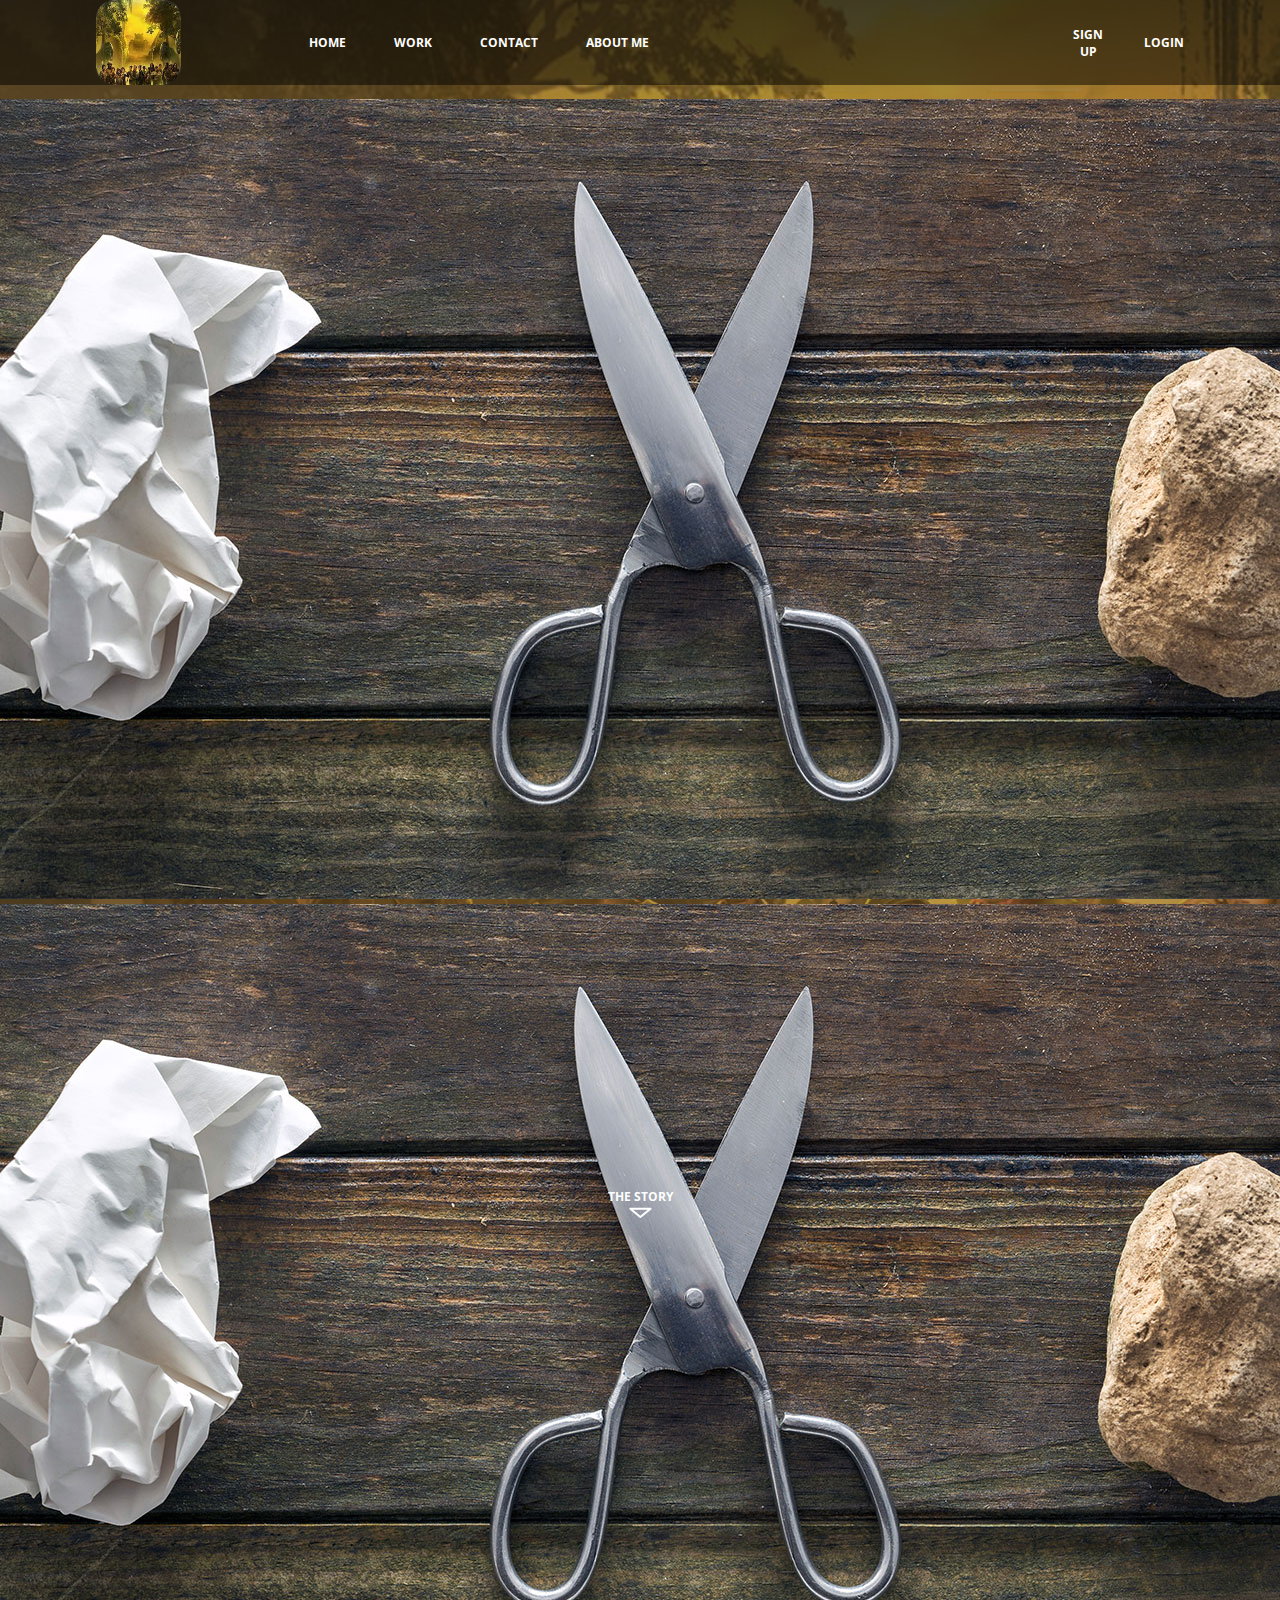
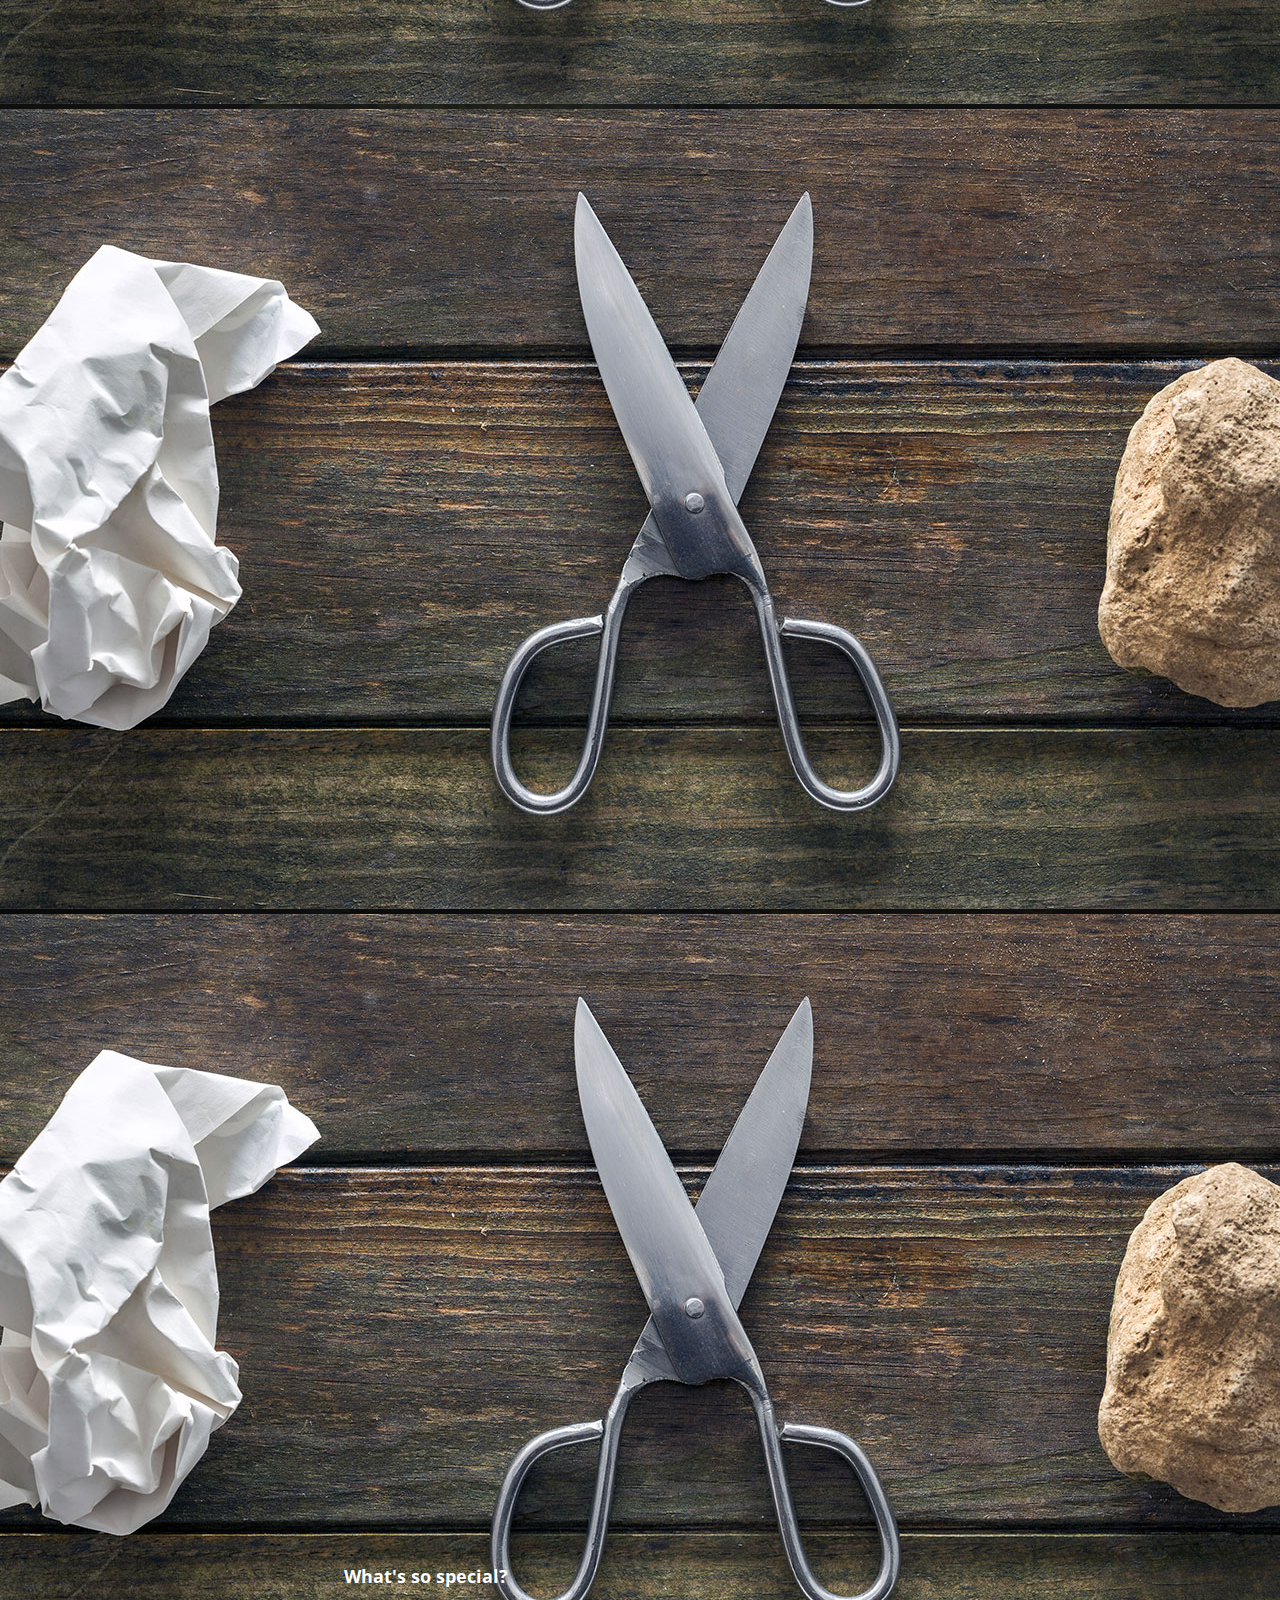
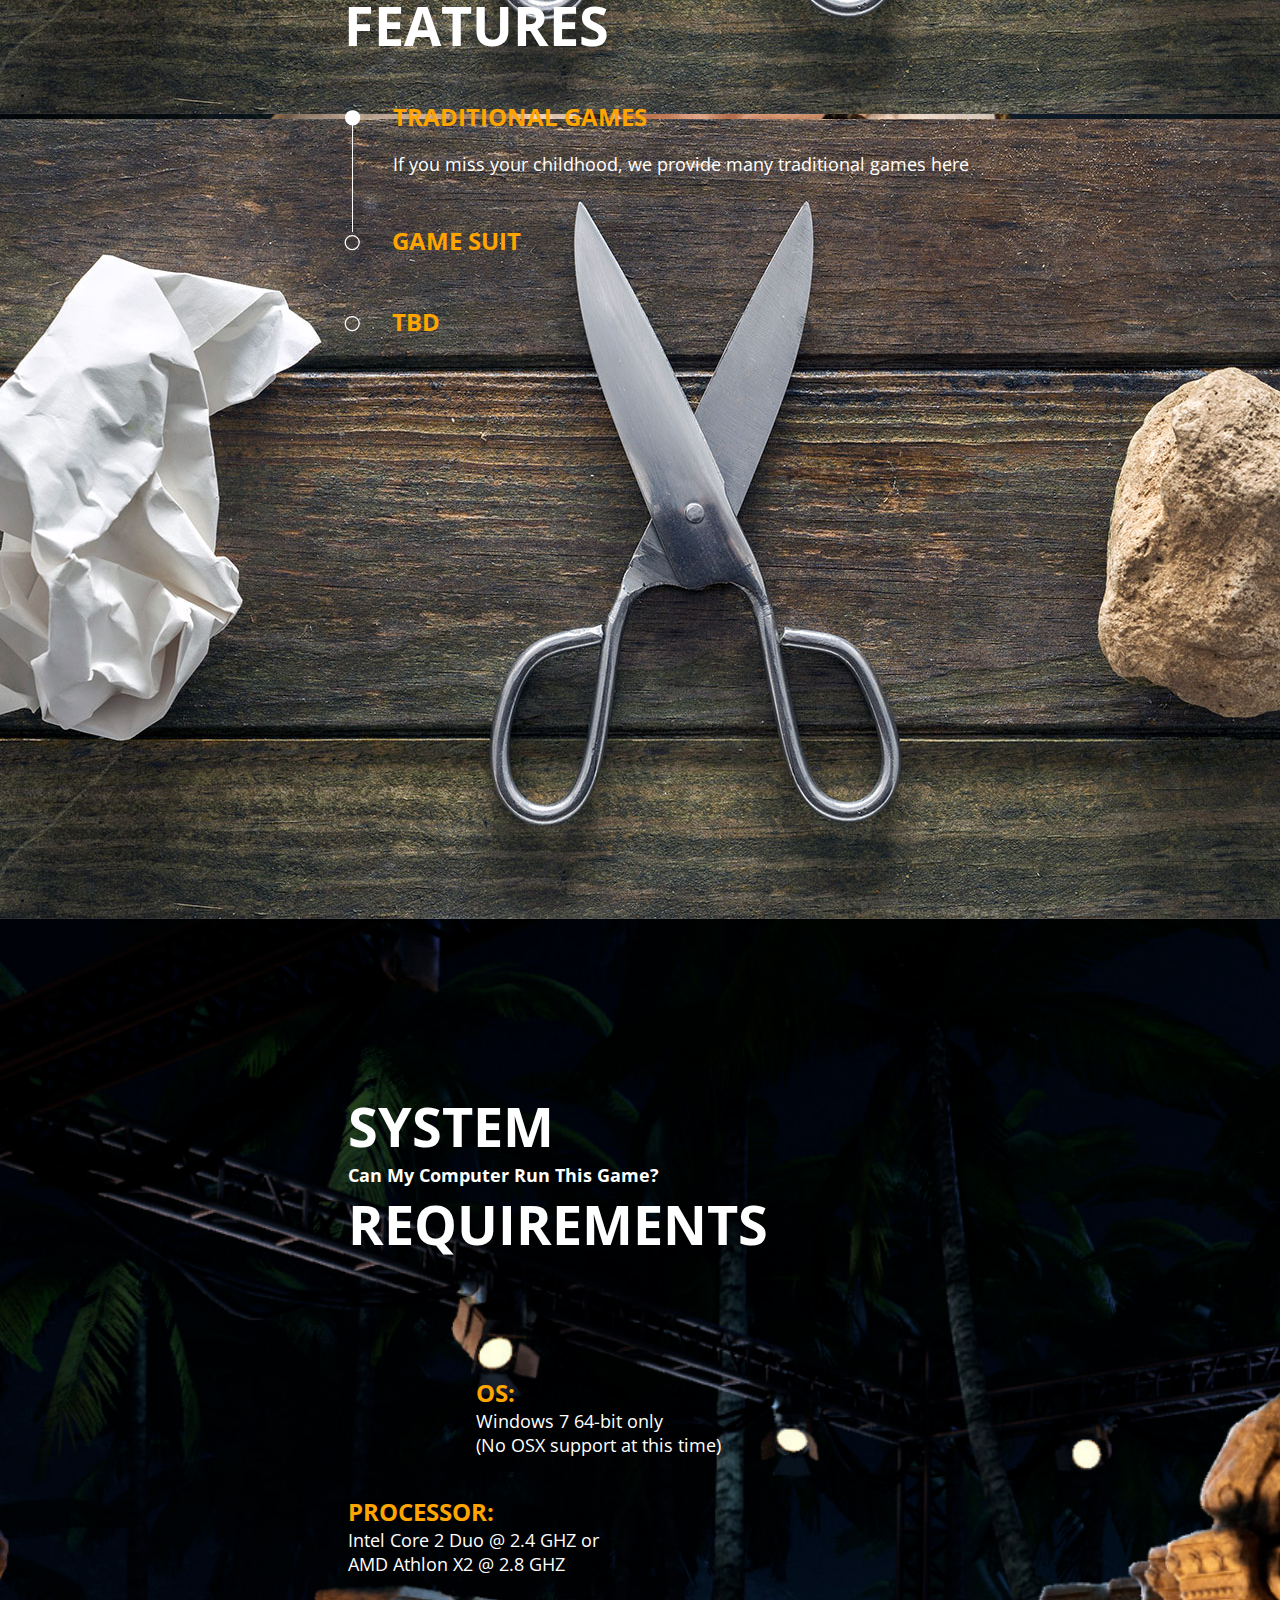
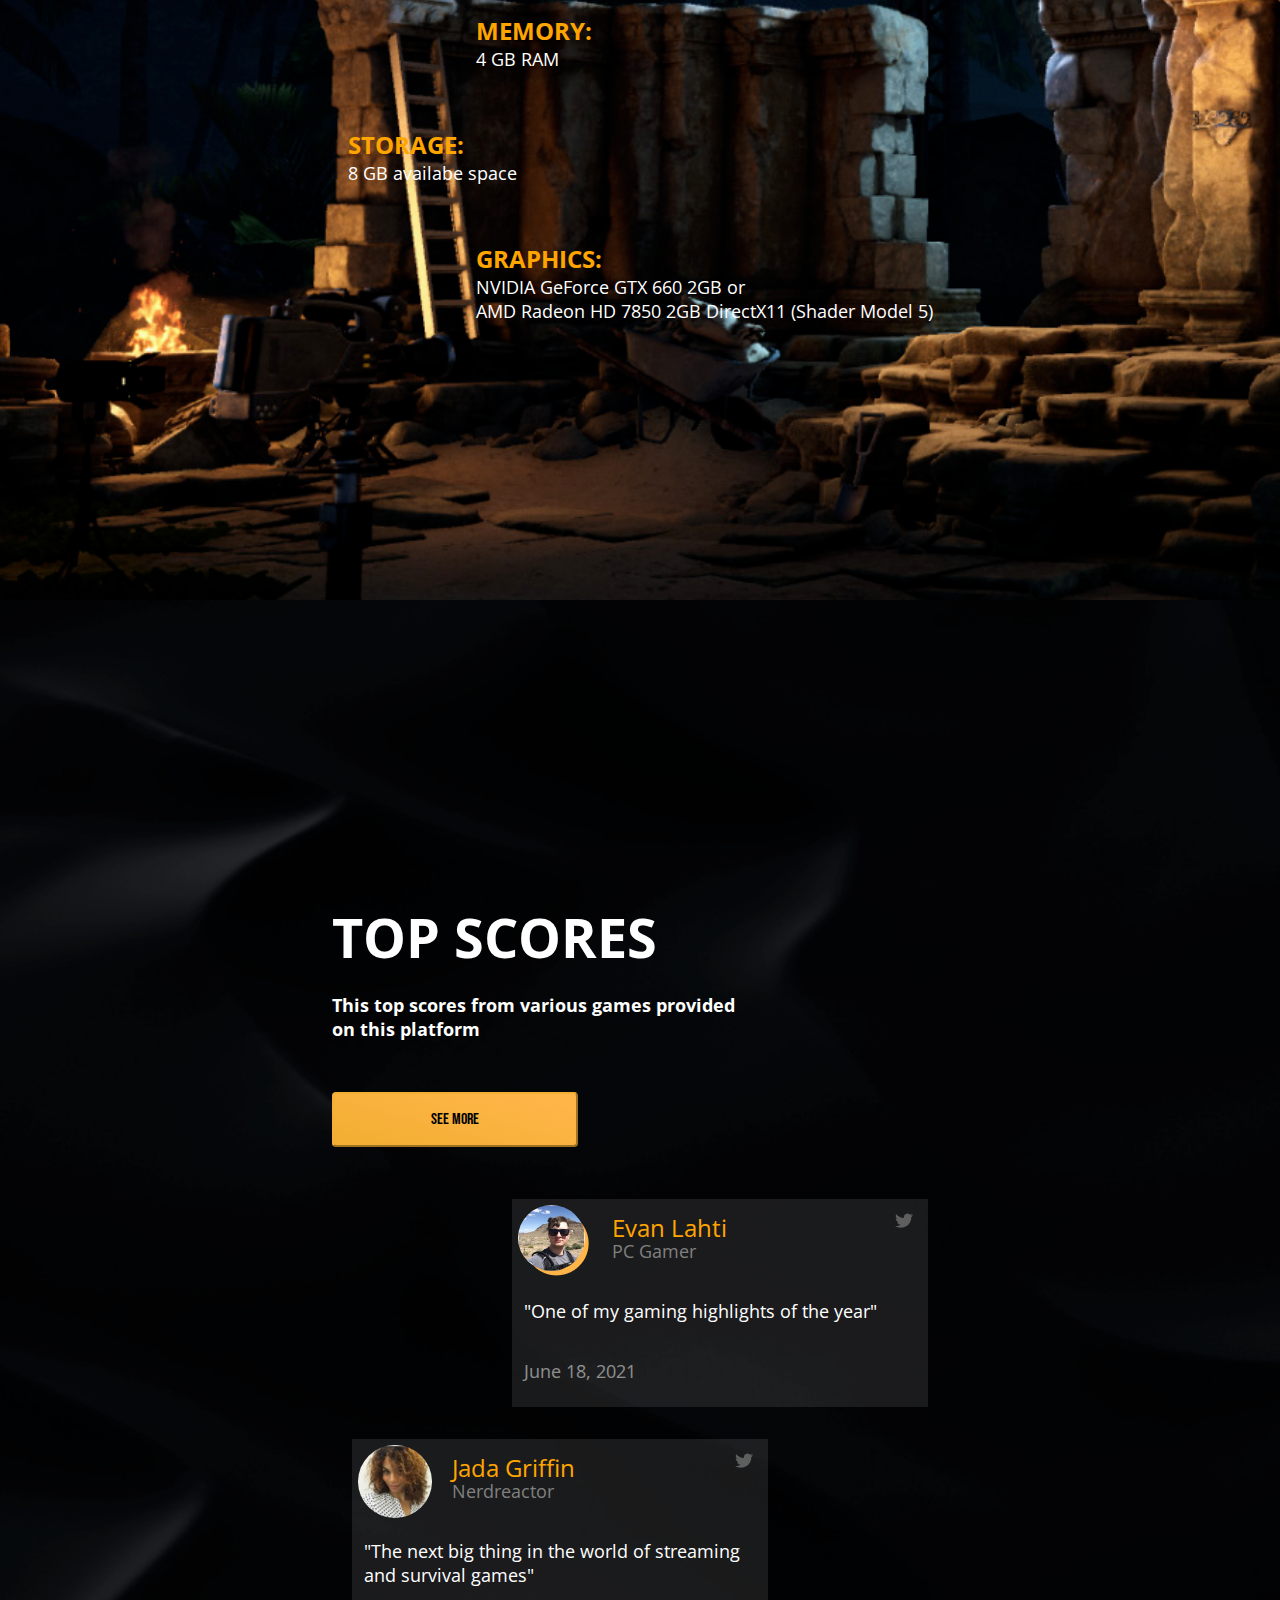
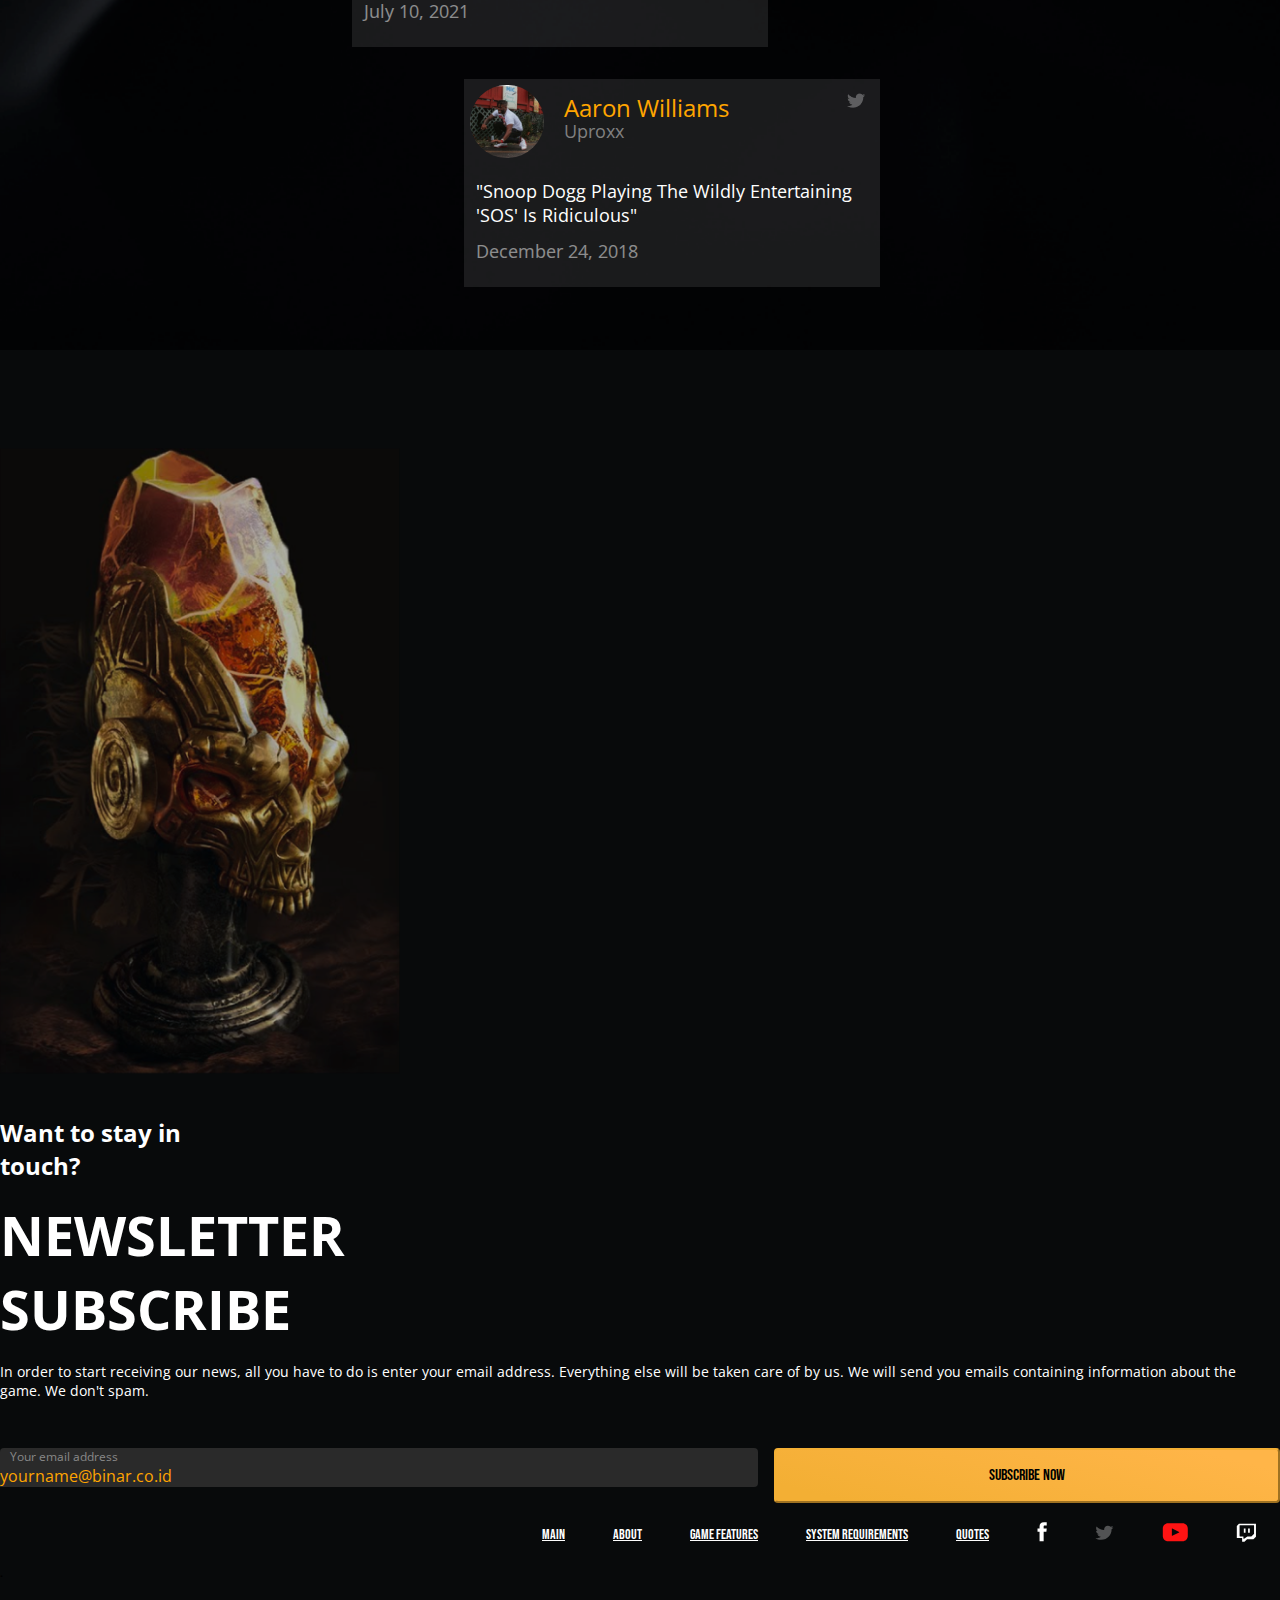
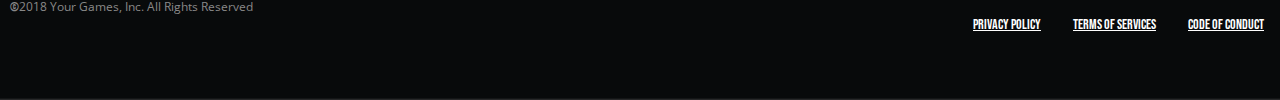
<file: test.html>
<!DOCTYPE html>
<html lang="en">
<head>
    <meta charset="UTF-8">
    <meta http-equiv="X-UA-Compatible" content="IE=edge">
    <meta name="viewport" content="width=device-width, initial-scale=1.0">
    <link rel="stylesheet" href="https://cdn.jsdelivr.net/npm/bootstrap@4.6.1/dist/css/bootstrap.min.css" integrity="sha384-zCbKRCUGaJDkqS1kPbPd7TveP5iyJE0EjAuZQTgFLD2ylzuqKfdKlfG/eSrtxUkn" crossorigin="anonymous">
    <link rel="stylesheet" href="test.css">
    <title>Document</title>
</head>
<body>
    <!-- Navbar -->
    <nav class="Navbar">
        <div class="Navbar-kiri-flex-group">
            <img src="assets/icon.ico" class="Logo-Navbar-Kiri" alt="icon">
            <div class="Menu-Navbar-Kiri">
                <a class="Opsi-Navbar-Kiri" href="#">HOME</a>
                <a class="Opsi-Navbar-Kiri" href="#">WORK</a>
                <a class="Opsi-Navbar-Kiri" href="#">CONTACT</a>
                <a class="Opsi-Navbar-Kiri" href="#">ABOUT ME</a>
            </div>
        </div>
        <div class="Opsi-Kanan-Group">
            <a href="#" class="Opsi-Navbar-Kanan">SIGN UP</a>
            <a href="#" class="Opsi-Navbar-Kanan">LOGIN</a>
        </div>
    </nav>
    <!-- first page -->
    <section class="first-section">
        <h1>PLAY TRADITIONAL GAME</h1>
        <h6>Experience New traditional gameplay</h6>
        <button href="#" class="button-play-now">PLAY NOW</button>
        <div class="the-story-scrolldown">
            <h6 id="the-story">THE STORY</h6>
            <a href="#" ><img src="assets/scroll-down.svg"></a>
            </div>
    </section>
    <!-- second page -->
    <section class="second-section">
        <div class="container-fluid container-second-section">
            <div class="row row-secondsection">
                <div class="col col-secondsection-left offset-md-1"><h5 id="so-special-text">What's so special?</h5></div>
            </div>
            <div class="row row-secondsection">
                <div class="col-md-3 col-secondsection-left offset-md-1"><h2>THE GAMES</h2></div>
                <div class="col-lg-7 col-secondsection-right">
                    <!-- carousel -->
                    <div id="carouselExampleIndicators" class="carousel slide" data-ride="carousel">
                        <ol class="carousel-indicators">
                            <li data-target="#carouselExampleIndicators" data-slide-to="0" class="active"></li>
                            <li data-target="#carouselExampleIndicators" data-slide-to="1"></li>
                            <li data-target="#carouselExampleIndicators" data-slide-to="2"></li>
                            <li data-target="#carouselExampleIndicators" data-slide-to="3"></li>
                            <li data-target="#carouselExampleIndicators" data-slide-to="4"></li>
                        </ol>
                        <div class="carousel-inner">
                            <div class="carousel-item active">
                                <img src="assets/rockpaperstrategy-1600.jpg" class="d-block w-100" alt="rockpaperscissor">
                            </div>
                            <div class="carousel-item">
                                <img src="assets/rockpaperstrategy-1600.jpg" class="d-block w-100" alt="rockpaperscissor">
                            </div>
                            <div class="carousel-item">
                                <img src="assets/rockpaperstrategy-1600.jpg" class="d-block w-100" alt="rockpaperscissor">
                            </div>
                            <div class="carousel-item">
                                <img src="assets/rockpaperstrategy-1600.jpg" class="d-block w-100" alt="rockpaperscissor">
                            </div>
                            <div class="carousel-item">
                                <img src="assets/rockpaperstrategy-1600.jpg" class="d-block w-100" alt="rockpaperscissor">
                            </div>
                        </div>
                        <button class="carousel-control-prev" type="button" data-target="#carouselExampleIndicators" data-slide="prev">
                            <span class="carousel-control-prev-icon" aria-hidden="true"></span>
                            <span class="sr-only">Previous</span>
                        </button>
                        <button class="carousel-control-next" type="button" data-target="#carouselExampleIndicators" data-slide="next">
                            <span class="carousel-control-next-icon" aria-hidden="true"></span>
                            <span class="sr-only">Next</span>
                        </button>
                    </div>
                </div>
                <div class="col col-secondsection-left"></div>
            </div>
        </div>
    </section>
<!-- third page -->
    <section class="third-section">
        <div class="container-fluid container-third-section">
            <div class="row row-thirdsection">
                <div class="col-md offset-md-7 ">
                    <div class="container-firstrow">
                        <h5>What's so special?</h5>
                        <h2>FEATURES</h2>
                        <br>
                        <br>
                    </div>
                </div>
            </div>
                        <div class="row row-thirdsection">
                <div class="col-md offset-md-7">
                    <!-- l'm gonna do what's called a pro grammer move -->
                    <div class="v1">
                        <p>.</p>
                        <br>
                        <br>
                        <br>
                        <br>
                        <br>
                    </div>
                    <!-- this is stupid. -->
                    <div class="container-secondrow">
                        <div class="box-ellipse"><img src="assets/ellipse.svg" alt=""></div>
                        <div class="box-menu">
                            <p class="body">TRADITIONAL GAMES</p>
                            <br>
                            <p class="subtext">If you miss your childhood, we provide many traditional games here</p>
                        </div>
                    </div>
                </div>
            </div>
            <div class="row row-thirdsection">
                <div class="col-md offset-md-7">
                    <div class="container-secondrow">
                        <div class="box-ellipse"><img src="assets/ellipse-outline.svg" alt=""></div>
                        <div class="box-menu">
                            <p class="body">GAME SUIT</p>
                        </div>
                    </div>
                </div>
            </div>
            <div class="row row-thirdsection">
                <div class="col-md offset-md-7">
                    <div class="container-secondrow">
                        <div class="box-ellipse"><img src="assets/ellipse-outline.svg" alt=""></div>
                        <div class="box-menu">
                            <p class="body">TBD</p>
                        </div>
                    </div>
                </div>
            </div>
        </div>
    </section>
<!-- fourth page -->
    <section class="fourth-section">
        <div class="container-fluid container-fourth-section">
            <div class="row row-fourthsection-1">
                <div class="col-lg-4 col-fourthsection-left offset-md-1">
                    <h2>SYSTEM</h2>
                </div>
                <div class="col-lg-7 col-fourthsection-right">
                    <h5 id="Question">Can My Computer Run This Game?</h5>
                </div>
            </div>
            <div class="row row-fourthsection-2">
                <div class="col-lg-4 col-fourthsection-left offset-md-1">
                    <h2>REQUIREMENTS</h2>
                </div>
            </div>
            <div class="row row-fourthsection-3">
                <div class="col-md-3 col-fourthsection-left-1 offset-md-1 border">
                    <br>
                    <p class="body">OS:</p>
                    <p class="subtext">Windows 7 64-bit only</p>
                    <p class="subtext">(No OSX support at this time)</p>
                    <br>
                </div>
                <div class="col-md-3 col-fourthsection-right border">
                    <br>
                    <p class="body">PROCESSOR:</p>
                    <p class="subtext">Intel Core 2 Duo @ 2.4 GHZ or</p>
                    <p class="subtext">AMD Athlon X2 @ 2.8 GHZ</p>
                    <br>
                </div>
            </div>
            <div class="row row-fourthsection-4">
                <div class="col-md-3 col-fourthsection-left-1 offset-md-1 border">
                    <br>
                    <p class="body">MEMORY:</p>
                    <p class="subtext">4 GB RAM</p>
                    <br>
                    <br>
                </div>
                <div class="col-md-3 col-fourthsection-right border">
                    <br>
                    <p class="body">STORAGE:</p>
                    <p class="subtext">8 GB availabe space</p>
                    <br>
                    <br>
                </div>
            </div>
            <div class="row row-fourthsection-5">
                <div class="col-md-6 col-fourthsection-left-1 offset-md-1 border">
                    <br>
                    <p class="body">GRAPHICS:</p>
                    <p class="subtext">NVIDIA GeForce GTX 660 2GB or</p>
                    <p class="subtext">AMD Radeon HD 7850 2GB DirectX11 (Shader Model 5)</p>
                    <br>
                    <br>
        </div>
    </section>
<!-- fifth Page -->
    <section class="fifth-section">
        <div class="container-fluid container-fifth-section">
            <div class="row row-five">
                <div class="col-lg-4 offset-md-1">
                    <div class="container-fifthsection-left">
                        <h2>TOP SCORES</h2>
                        <br>
                        <h5>This top scores from various games provided <br> on this platform</h5>
                        <br>
                        <button href="#" class="button-see-more">SEE MORE</button>
                    </div>
                </div>
                <div class="col-lg-6">
                    <div class="container-fifthsection-right">
                        <div class="box-card card-1">
                            <div class="ellipse"><img src="assets/ellipse-orange.png" alt=""></div>
                            <div class="profile-picture"><img src="assets/evan-lahti.jpg" alt=""></div>
                            <div class="username"><p>Evan Lahti</p></div>
                            <div class="job"><p>PC Gamer</p></div>
                            <div class="logo"><img src="assets/twitter-card.png" alt=""></div>
                            <div class="commentary"><p>"One of my gaming highlights of the year"</p></div>
                            <div class="date"><p>June 18, 2021</p></div>
                        </div>
                        <div class="box-card card-2">
                            <div class="ellipse"><img src="assets/ellipse-orange.png" alt=""></div>
                            <div class="profile-picture"><img src="assets/jada-griffin.jpg" style="width: 12%;" alt=""></div>
                            <div class="username"><p>Jada Griffin</p></div>
                            <div class="job"><p>Nerdreactor</p></div>
                            <div class="logo"><img src="assets/twitter-card.png" alt=""></div>
                            <div class="commentary"><p>"The next big thing in the world of streaming <br> and survival games"</p></div>
                            <div class="date"><p>July 10, 2021</p></div>
                        </div>                       
                        <div class="box-card card-3">
                            <div class="ellipse"><img src="assets/ellipse-orange.png" alt=""></div>
                            <div class="profile-picture"><img src="assets/aaron-williams.jpg" style="width: 12%;" alt=""></div>
                            <div class="username"><p>Aaron Williams</p></div>
                            <div class="job"><p>Uproxx</p></div>
                            <div class="logo"><img src="assets/twitter-card.png" alt=""></div>
                            <div class="commentary"><p>"Snoop Dogg Playing The Wildly Entertaining <br>'SOS' Is Ridiculous"</p></div>
                            <div class="date"><p>December 24, 2018</p></div>
                        </div>
                    </div>
                </div>
            </div>
        </div>
    </section>
<!-- sixth Page -->
    <section class="sixth-section">
        <div class="container-fluid container-sixth-section">
            <div class="row row-six">
                <div class="col-lg-5 offset-md-1 col-sixthsection-left-1">
                    <div class="container-fluid container-skull">
                        <img src="assets/skull.png" class="skull-torch rounded-circle" alt="skull-torch">
                    </div>
                </div>
                <div class="col-lg-5 col-sixthsection-right-1">
                    <div class="container-fluid container-content-right">
                        <h4 class="margin-text-sixthsection-right">Want to stay in <br> touch?</h4>
                        <h2 class="margin-text-sixthsection-right">NEWSLETTER <br> SUBSCRIBE</h2>
                        <p class="subtext subtext-sixthsection margin-text-sixthsection-right">In order to start receiving our news, all you have to do is enter your email address. Everything else will be taken care of by us. We will send you emails containing information about the game. We don't spam.</p>
                        <div class="container-button-sixthsection">
                            <div class="box-email-sixthsection-1">
                                <div class="form-group">
                                    <label for="exampleInputEmail1" class="email-margin"><p class="label-font">Your email address</p></label>
                                    <input type="email" class="form-control email-margin input-font" id="exampleInputEmail1" value="yourname@binar.co.id" aria-describedby="emailHelp">
                                </div>
                            </div>
                            <div class="box-email-sixthsection-2">
                                <button href="#" class="subscribe">SUBSCRIBE NOW</button>
                            </div>
                        </div>
                    </div>
                </div>
            </div>
            <br>
            <div class="row row-six">
                <div class="col-lg-8 offset-md-3">
                    <div class="container-footer-1">
                        <div class="box-footer"><a href="#" class="footer-font">MAIN</a></div>
                        <div class="box-footer"><a href="#" class="footer-font">ABOUT</a></div>
                        <div class="box-footer"><a href="#" class="footer-font">GAME FEATURES</a></div>
                        <div class="box-footer"><a href="#" class="footer-font">SYSTEM REQUIREMENTS</a></div>
                        <div class="box-footer"><a href="#" class="footer-font">QUOTES</a></div>
                        <div class="box-footer"><img src="assets/facebook.svg" alt=""></div>
                        <div class="box-footer"><img src="assets/twitter.svg" alt=""></div>
                        <div class="box-footer"><img src="assets/vector.svg" alt=""></div>
                        <div class="box-footer"><img src="assets/twitch.svg" alt=""></div>
                    </div>
                </div>
            </div>
            <div class="row row-six">
                <div class="col-lg-10 offset-md-1 border-bottom">.</div>
            </div>
            <div class="row row-six margin-top-footer-2">
                <div class="col-lg-3 offset-md-1">
                    <div class="container-footer-2">
                        <div class="footer-2-box-1"><p class="label-font"><span>&copy;</span>2018 Your Games, Inc. All Rights Reserved</p></div>
                    </div>
                </div>
                <div class="col-lg-7">
                    <div class="container-footer-3">
                        <div class="footer-2-menugroup border-right"><a href="#" class="footer-font">Privacy Policy</a></div>
                        <div class="footer-2-menugroup border-right"><a href="#" class="footer-font">Terms of Services</a></div>
                        <div class="footer-2-menugroup"><a href="#" class="footer-font">Code of Conduct</a></div>
                    </div>
                </div>
            </div>
        </div>
    </section>
    <script src="https://cdn.jsdelivr.net/npm/jquery@3.5.1/dist/jquery.slim.min.js" integrity="sha384-DfXdz2htPH0lsSSs5nCTpuj/zy4C+OGpamoFVy38MVBnE+IbbVYUew+OrCXaRkfj" crossorigin="anonymous"></script>
    <script src="https://cdn.jsdelivr.net/npm/bootstrap@4.6.1/dist/js/bootstrap.bundle.min.js" integrity="sha384-fQybjgWLrvvRgtW6bFlB7jaZrFsaBXjsOMm/tB9LTS58ONXgqbR9W8oWht/amnpF" crossorigin="anonymous"></script>
</body>
</html>
</file>
<file: style.css>
@import url('https://fonts.googleapis.com/css2?family=Bebas+Neue&family=Open+Sans:wght@300&display=swap');

*{
    padding: 0;
    margin: 0;
    font-family: "Bebas Neue", cursive;
}

/* navbar */

.Navbar {
    background-color: rgba(0, 0, 0, 0.5);
    width: 100%;
    display: flex;
    justify-content:left;
    position: absolute;
    text-align: center;
}

.Navbar-kiri-flex-group {
    display: flex;
    align-items: center;
}

.Logo-Navbar-Kiri{
    width: 8%;
    margin-right: 8rem;
    margin-left: 6rem;
}

.Menu-Navbar-Kiri {
    display: flex;
    margin-right: 20rem;
}

.Opsi-Navbar-Kiri{
    font-family: 'Open Sans';
    font-size: 12px;
    font-weight: bold;
    margin-right: 3rem;
    text-decoration: none;
    color: white;
}

.Opsi-Kanan-Group {
    display: flex;
    align-items: center;
    justify-content: flex-end;
    margin-right: 4rem;
}

.Opsi-Navbar-Kanan {
    font-family: 'Open Sans';
    font-size: 12px;
    font-weight: bold;
    display: flex;
    align-items: center;
    justify-content: flex-end;
    margin-right: 2rem;
    text-decoration: none;
    color: white;
}

/* first section */

.first-section{
    background-image: url("assets/main-bg.jpg");
    height: 150vh;
    background-size: cover;
    display: flex;
    flex-direction: column;
    justify-content: center;
    align-items: center;
}

h1 {
    font-family: 'Bebas Neue';
    font-size: 80px;
    font-weight: normal;
    color: white;
    text-transform: capitalize;
    text-align: center;
    font-kerning: normal;
}

h6 {
    font-family: 'open sans';
    font-size: 18px;
    font-weight: bold;
    color: white;
    text-transform: capitalize;
    text-align: center;
    font-kerning: normal;
}

.button-play-now{
    margin-top: 2rem;
    background: linear-gradient(194.68deg, #FFB548 11.27%, #F3AF34 90.4%);
    border-radius: 4px;
    border-color: #F3AF34;
    color:black;
    font-size: 16px;
    padding:1rem;
    width: 10%;
    text-align: center;
    text-decoration: none;
}

@keyframes bounce-2 {
    0% {transform: translateY(0);}
    50% {transform: translateY(-25px);}
    100% {transform: translateY(0);}
}

.the-story-scrolldown {
    position: absolute;
    display: flex;
    align-items: center;
    flex-direction: column;
    bottom: -18rem;
    height: 000;
    animation-name: bounce-2;
    animation-timing-function: ease;
    transform-origin: bottom;
    animation-duration: 2s;
    animation-iteration-count: infinite;
}

#the-story {
    font-size: 12px;
}

/* 2nd section */

.second-section {
    background-image: url("assets/the-games-bg.jpg");
    height: 150vh;
    display: flex;
    background-size: cover;
    justify-content: center;
    align-items: center;
}

h2 {
    font-family: 'Open Sans';
    font-size: 54px;
    font-weight: bold;
    color: white;
    text-transform: capitalize;
    text-align: left;
    font-kerning: normal;
}

h5 {
    font-family: 'Open Sans';
    font-size: 18px;
    color: white;
    text-transform: none;
    text-align: left;
    font-kerning: normal;
}


/* 3rd section */

.third-section {
    background-image: url("assets/features.jpg");
    height: 150vh;
    display: flex;
    background-size: cover;
    justify-content: center;
    align-items: center;
}

.container-firstrow {
    margin-left: 2rem;
}

.v1 {
    border-left: solid 1px white;
    position: absolute;
    margin-top: 15px;
    margin-left: 40px;
}

.container-secondrow {
    display: flex;
    margin-left: 2rem;
    padding-bottom: 3rem;
}

.box-ellipse {
    margin-top: 10px;
}

.box-menu {
    margin-left: 2rem;
}

/* 4th section */
.fourth-section {
    background-image: url("assets/requirements.png");
    height: 150vh;
    display: flex;
    background-size: cover;
    justify-content: center;
    align-items: center;
}

.row-fourthsection-2 {
    margin-bottom: 6rem;
}

.body {
    font-family: 'Open Sans';
    font-size: 24px;
    font-weight:bold;
    color: orange;
    text-transform: capitalize;
    text-align: left;
    font-kerning: normal;
    margin-bottom: auto;
}

.subtext {
    font-family: 'Open Sans';
    font-size: 18px;
    font-weight:normal;
    color: white;
    text-transform: none;
    text-align: left;
    font-kerning: normal;
    margin-bottom: auto;
}

.col-fourthsection-left-1 {
    margin-left: 8rem;
}

/* 5th section */
.fifth-section {
    background-image: url("assets/top-score-bg.png");
    height: 150vh;
    display: flex;
    background-size: cover;
    justify-content: center;
    align-items: center;
}


.container-fifthsection-left {
    display: flex;
    flex-direction: column;
    align-items:flex-start;
    justify-content: center;
    margin-top: 16rem;
}

.button-see-more {
    margin-top: 2rem;
    background: linear-gradient(194.68deg, #FFB548 11.27%, #F3AF34 90.4%);
    border-radius: 4px;
    border-color: #F3AF34;
    color:black;
    font-size: 16px;
    padding:1rem;
    width: 40%;
    text-align: center;
    text-decoration: none;
}

p {
    font-family: 'Open Sans';
}

.container-fifthsection-right {
    width: auto;
    position: relative;
    padding: 20px;
}

.box-card {
    background-color: rgba(250, 250, 250, 0.1);
    width: 26rem;
    height: 13rem;
    margin-top: 2rem;
    color: white;
}

.card-1 {
    margin-left: 10rem;
}

.card-3 {
    margin-left: 7rem;
}

.profile-picture img{
    border-radius: 50%;
    margin: 6px;
    position: absolute;
}

.ellipse {
    margin-top: 12px;
    margin-left: 12px;
    position: absolute;
}

.username {
    font-size: 24px;
    color: orange;
    margin-left: 100px;
    margin-top: 12px;
    position: absolute;
}

.job {
    font-size: 18px;
    color: gray;
    margin-left: 100px;
    margin-top: 40px;
    position: absolute;
}

.logo {
    margin-right: 14px;
    margin-top: 14px;
    float: right;
}

.commentary{
    font-size: 18px;
    color: white;
    margin-left: 12px;
    margin-top: 100px;
    position: absolute;
}

.date {
    font-size: 18px;
    color: white;
    margin-left: 12px;
    margin-top: 160px;
    position: absolute;
    opacity: 50%;
}
/* 6th section */
.sixth-section {
    background-image: url("assets/newsletter.png");
    height: 150vh;
    display: flex;
    background-size: cover;
    justify-content: center;
    align-items: center;
}

.skull-torch {
    opacity: 70%;
    max-width: 100%;
    max-height: 100%;
}

.container-skull {
    width: 400px;
    height: 700px;
    display: flex;
    align-items: center;
}

.col-sixthsection-right-1 {
    display: flex;
    flex-direction: column;
    justify-content: center;
}

h4 {
    font-family: 'Open Sans';
    color: white;
    font-size: 24px;
    text-align: left;
}

.h5-sixthsection {
    text-transform: none;
}

.subtext-sixthsection {
    font-size: 14px;
}

.margin-text-sixthsection-right {
    margin-bottom:  1rem;
}

.container-button-sixthsection {
    display: flex;
    flex-direction: row;
    align-items: flex-start;
    margin-top: 3rem;
}

.box-email-sixthsection-1 {
    height: 100%;
    width: 60%;
    margin-right: 1rem;
}

.box-email-sixthsection-2 {
    height: 100%;
    width: 40%;
}

.email-margin {
    margin-bottom: -1rem;
}

.box-email-sixthsection-1 {
    background-color: #2A2A2A;
    border-radius: 4px;
}

.form-group {
    margin-bottom: 0rem;
}

.label-font {
    font-family: 'Open Sans';
    font-size: 12px;
    color:rgb(136, 136, 136);
    margin-bottom: 0rem;
    margin-left: 10px;
}

.input-font {
    background-color: #2A2A2A;
    border: none;
    font-family: 'Open Sans';
    font-size: 16px;
    color: orange;
    margin: 0%;
}

.subscribe {
    background: linear-gradient(194.68deg, #FFB548 11.27%, #F3AF34 90.4%);
    border-radius: 4px;
    border-color: #F3AF34;
    color:black;
    font-size: 16px;
    padding:1rem;
    width: 100%;
    text-align: center;
    text-decoration: none;
}

.container-footer-1 {
    display: flex;
    flex-direction: row;
    justify-content: end;
    width: 100% ;
    align-items: center;
}

.box-footer {
    margin-left: 1.5rem;
    margin-right: 1.5rem;
}

.footer-font {
    font-family: 'Bebas Neue';
    font-size: 14px;
    font-weight: lighter;
    color: white;
    margin-bottom: 0px;
}

.border-bottom {
    margin-top: 1rem;
}

.container-footer-3 {
    display: flex;
    flex-direction: row;
    justify-content: end;
    width: 100% ;
    align-items: center;
}

.footer-2-menugroup {
    padding-left: 1rem;
    padding-right: 1rem;
}

.margin-top-footer-2 {
    margin-top: 1rem;
}
</file>
<file: CH-3.css>
@import url('https://fonts.googleapis.com/css2?family=Bebas+Neue&family=Open+Sans:wght@300&display=swap');

*{
    padding: 0;
    margin: 0;
    font-family: "Bebas Neue", cursive;
}

/* navbar */

.Navbar {
    background-color: rgba(0, 0, 0, 0.5);
    width: 100%;
    display: flex;
    justify-content:left;
    position: absolute;
    text-align: center;
}

.Navbar-kiri-flex-group {
    display: flex;
    align-items: center;
}

.Logo-Navbar-Kiri{
    width: 8%;
    margin-right: 8rem;
    margin-left: 6rem;
}

.Menu-Navbar-Kiri {
    display: flex;
    margin-right: 20rem;
}

.Opsi-Navbar-Kiri{
    font-family: 'Open Sans';
    font-size: 12px;
    font-weight: bold;
    margin-right: 3rem;
    text-decoration: none;
    color: white;
}

.Opsi-Kanan-Group {
    display: flex;
    align-items: center;
    justify-content: flex-end;
    margin-right: 4rem;
}

.Opsi-Navbar-Kanan {
    font-family: 'Open Sans';
    font-size: 12px;
    font-weight: bold;
    display: flex;
    align-items: center;
    justify-content: flex-end;
    margin-right: 2rem;
    text-decoration: none;
    color: white;
}

/* first section */

.first-section{
    background-image: url("assets/main-bg.jpg");
    height: 150vh;
    background-size: cover;
    display: flex;
    flex-direction: column;
    justify-content: center;
    align-items: center;
}

h1 {
    font-family: 'Bebas Neue';
    font-size: 80px;
    font-weight: normal;
    color: white;
    text-transform: capitalize;
    text-align: center;
    font-kerning: normal;
}

h6 {
    font-family: 'open sans';
    font-size: 18px;
    font-weight: bold;
    color: white;
    text-transform: capitalize;
    text-align: center;
    font-kerning: normal;
}

.button-play-now{
    margin-top: 2rem;
    background: linear-gradient(194.68deg, #FFB548 11.27%, #F3AF34 90.4%);
    border-radius: 4px;
    border-color: #F3AF34;
    color:black;
    font-size: 16px;
    padding:1rem;
    width: 10%;
    text-align: center;
    text-decoration: none;
}

@keyframes bounce-2 {
    0% {transform: translateY(0);}
    50% {transform: translateY(-25px);}
    100% {transform: translateY(0);}
}

.the-story-scrolldown {
    position: absolute;
    display: flex;
    align-items: center;
    flex-direction: column;
    bottom: -18rem;
    height: 000;
    animation-name: bounce-2;
    animation-timing-function: ease;
    transform-origin: bottom;
    animation-duration: 2s;
    animation-iteration-count: infinite;
}

#the-story {
    font-size: 12px;
}

/* 2nd section */

.second-section {
    background-image: url("assets/the-games-bg.jpg");
    height: 150vh;
    display: flex;
    background-size: cover;
    justify-content: center;
    align-items: center;
}

h2 {
    font-family: 'Open Sans';
    font-size: 54px;
    font-weight: bold;
    color: white;
    text-transform: capitalize;
    text-align: left;
    font-kerning: normal;
}

h5 {
    font-family: 'Open Sans';
    font-size: 18px;
    color: white;
    text-transform: none;
    text-align: left;
    font-kerning: normal;
}


/* 3rd section */

.third-section {
    background-image: url("assets/features.jpg");
    height: 150vh;
    display: flex;
    background-size: cover;
    justify-content: center;
    align-items: center;
}

.container-firstrow {
    margin-left: 2rem;
}

.v1 {
    border-left: solid 1px white;
    position: absolute;
    margin-top: 15px;
    margin-left: 40px;
}

.container-secondrow {
    display: flex;
    margin-left: 2rem;
    padding-bottom: 3rem;
}

.box-ellipse {
    margin-top: 10px;
}

.box-menu {
    margin-left: 2rem;
}

/* 4th section */
.fourth-section {
    background-image: url("assets/requirements.png");
    height: 150vh;
    display: flex;
    background-size: cover;
    justify-content: center;
    align-items: center;
}

.row-fourthsection-2 {
    margin-bottom: 6rem;
}

.body {
    font-family: 'Open Sans';
    font-size: 24px;
    font-weight:bold;
    color: orange;
    text-transform: capitalize;
    text-align: left;
    font-kerning: normal;
    margin-bottom: auto;
}

.subtext {
    font-family: 'Open Sans';
    font-size: 18px;
    font-weight:normal;
    color: white;
    text-transform: none;
    text-align: left;
    font-kerning: normal;
    margin-bottom: auto;
}

.col-fourthsection-left-1 {
    margin-left: 8rem;
}

/* 5th section */
.fifth-section {
    background-image: url("assets/top-score-bg.png");
    height: 150vh;
    display: flex;
    background-size: cover;
    justify-content: center;
    align-items: center;
}


.container-fifthsection-left {
    display: flex;
    flex-direction: column;
    align-items:flex-start;
    justify-content: center;
    margin-top: 16rem;
}

.button-see-more {
    margin-top: 2rem;
    background: linear-gradient(194.68deg, #FFB548 11.27%, #F3AF34 90.4%);
    border-radius: 4px;
    border-color: #F3AF34;
    color:black;
    font-size: 16px;
    padding:1rem;
    width: 40%;
    text-align: center;
    text-decoration: none;
}

p {
    font-family: 'Open Sans';
}

.container-fifthsection-right {
    width: auto;
    position: relative;
    padding: 20px;
}

.box-card {
    background-color: rgba(250, 250, 250, 0.1);
    width: 26rem;
    height: 13rem;
    margin-top: 2rem;
    color: white;
}

.card-1 {
    margin-left: 10rem;
}

.card-3 {
    margin-left: 7rem;
}

.profile-picture img{
    border-radius: 50%;
    margin: 6px;
    position: absolute;
}

.ellipse {
    margin-top: 12px;
    margin-left: 12px;
    position: absolute;
}

.username {
    font-size: 24px;
    color: orange;
    margin-left: 100px;
    margin-top: 12px;
    position: absolute;
}

.job {
    font-size: 18px;
    color: gray;
    margin-left: 100px;
    margin-top: 40px;
    position: absolute;
}

.logo {
    margin-right: 14px;
    margin-top: 14px;
    float: right;
}

.commentary{
    font-size: 18px;
    color: white;
    margin-left: 12px;
    margin-top: 100px;
    position: absolute;
}

.date {
    font-size: 18px;
    color: white;
    margin-left: 12px;
    margin-top: 160px;
    position: absolute;
    opacity: 50%;
}
/* 6th section */
.sixth-section {
    background-image: url("assets/newsletter.png");
    height: 150vh;
    display: flex;
    background-size: cover;
    justify-content: center;
    align-items: center;
}

.skull-torch {
    opacity: 70%;
    max-width: 100%;
    max-height: 100%;
}

.container-skull {
    width: 400px;
    height: 700px;
    display: flex;
    align-items: center;
}

.col-sixthsection-right-1 {
    display: flex;
    flex-direction: column;
    justify-content: center;
}

h4 {
    font-family: 'Open Sans';
    color: white;
    font-size: 24px;
    text-align: left;
}

.h5-sixthsection {
    text-transform: none;
}

.subtext-sixthsection {
    font-size: 14px;
}

.margin-text-sixthsection-right {
    margin-bottom:  1rem;
}

.container-button-sixthsection {
    display: flex;
    flex-direction: row;
    align-items: flex-start;
    margin-top: 3rem;
}

.box-email-sixthsection-1 {
    height: 100%;
    width: 60%;
    margin-right: 1rem;
}

.box-email-sixthsection-2 {
    height: 100%;
    width: 40%;
}

.email-margin {
    margin-bottom: -1rem;
}

.box-email-sixthsection-1 {
    background-color: #2A2A2A;
    border-radius: 4px;
}

.form-group {
    margin-bottom: 0rem;
}

.label-font {
    font-family: 'Open Sans';
    font-size: 12px;
    color:rgb(136, 136, 136);
    margin-bottom: 0rem;
    margin-left: 10px;
}

.input-font {
    background-color: #2A2A2A;
    border: none;
    font-family: 'Open Sans';
    font-size: 16px;
    color: orange;
    margin: 0%;
}

.subscribe {
    background: linear-gradient(194.68deg, #FFB548 11.27%, #F3AF34 90.4%);
    border-radius: 4px;
    border-color: #F3AF34;
    color:black;
    font-size: 16px;
    padding:1rem;
    width: 100%;
    text-align: center;
    text-decoration: none;
}

.container-footer-1 {
    display: flex;
    flex-direction: row;
    justify-content: end;
    width: 100% ;
    align-items: center;
}

.box-footer {
    margin-left: 1.5rem;
    margin-right: 1.5rem;
}

.footer-font {
    font-family: 'Bebas Neue';
    font-size: 14px;
    font-weight: lighter;
    color: white;
    margin-bottom: 0px;
}

.border-bottom {
    margin-top: 1rem;
}

.container-footer-3 {
    display: flex;
    flex-direction: row;
    justify-content: end;
    width: 100% ;
    align-items: center;
}

.footer-2-menugroup {
    padding-left: 1rem;
    padding-right: 1rem;
}

.margin-top-footer-2 {
    margin-top: 1rem;
}
</file>
<file: test.css>
@import url('https://fonts.googleapis.com/css2?family=Bebas+Neue&family=Open+Sans:wght@300&display=swap');

*{
    padding: 0;
    margin: 0;
    font-family: "Bebas Neue", cursive;
}

/* navbar */

.Navbar {
    background-color: rgba(0, 0, 0, 0.5);
    width: 100%;
    display: flex;
    justify-content:left;
    position: absolute;
    text-align: center;
}

.Navbar-kiri-flex-group {
    display: flex;
    align-items: center;
}

.Logo-Navbar-Kiri{
    width: 8%;
    margin-right: 8rem;
    margin-left: 6rem;
}

.Menu-Navbar-Kiri {
    display: flex;
    margin-right: 20rem;
}

.Opsi-Navbar-Kiri{
    font-family: 'Open Sans';
    font-size: 12px;
    font-weight: bold;
    margin-right: 3rem;
    text-decoration: none;
    color: white;
}

.Opsi-Kanan-Group {
    display: flex;
    align-items: center;
    justify-content: flex-end;
    margin-right: 4rem;
}

.Opsi-Navbar-Kanan {
    font-family: 'Open Sans';
    font-size: 12px;
    font-weight: bold;
    display: flex;
    align-items: center;
    justify-content: flex-end;
    margin-right: 2rem;
    text-decoration: none;
    color: white;
}

/* first section */

.first-section{
    background-image: url("assets/main-bg.jpg");
    height: 150vh;
    background-size: cover;
    display: flex;
    flex-direction: column;
    justify-content: center;
    align-items: center;
}

h1 {
    font-family: 'Bebas Neue';
    font-size: 80px;
    font-weight: normal;
    color: white;
    text-transform: capitalize;
    text-align: center;
    font-kerning: normal;
}

h6 {
    font-family: 'open sans';
    font-size: 18px;
    font-weight: bold;
    color: white;
    text-transform: capitalize;
    text-align: center;
    font-kerning: normal;
}

.button-play-now{
    margin-top: 2rem;
    background: linear-gradient(194.68deg, #FFB548 11.27%, #F3AF34 90.4%);
    border-radius: 4px;
    border-color: #F3AF34;
    color:black;
    font-size: 16px;
    padding:1rem;
    width: 10%;
    text-align: center;
    text-decoration: none;
}

@keyframes bounce-2 {
    0% {transform: translateY(0);}
    50% {transform: translateY(-25px);}
    100% {transform: translateY(0);}
}

.the-story-scrolldown {
    position: absolute;
    display: flex;
    align-items: center;
    flex-direction: column;
    bottom: -18rem;
    height: 000;
    animation-name: bounce-2;
    animation-timing-function: ease;
    transform-origin: bottom;
    animation-duration: 2s;
    animation-iteration-count: infinite;
}

#the-story {
    font-size: 12px;
}

/* 2nd section */

.second-section {
    background-image: url("assets/the-games-bg.jpg");
    height: 150vh;
    display: flex;
    background-size: cover;
    justify-content: center;
    align-items: center;
}

h2 {
    font-family: 'Open Sans';
    font-size: 54px;
    font-weight: bold;
    color: white;
    text-transform: capitalize;
    text-align: left;
    font-kerning: normal;
}

h5 {
    font-family: 'Open Sans';
    font-size: 18px;
    color: white;
    text-transform: none;
    text-align: left;
    font-kerning: normal;
}


/* 3rd section */

.third-section {
    background-image: url("assets/features.jpg");
    height: 150vh;
    display: flex;
    background-size: cover;
    justify-content: center;
    align-items: center;
}

.container-firstrow {
    margin-left: 2rem;
}

.v1 {
    border-left: solid 1px white;
    position: absolute;
    margin-top: 15px;
    margin-left: 40px;
}

.container-secondrow {
    display: flex;
    margin-left: 2rem;
    padding-bottom: 3rem;
}

.box-ellipse {
    margin-top: 10px;
}

.box-menu {
    margin-left: 2rem;
}

/* 4th section */
.fourth-section {
    background-image: url("assets/requirements.png");
    height: 150vh;
    display: flex;
    background-size: cover;
    justify-content: center;
    align-items: center;
}

.row-fourthsection-2 {
    margin-bottom: 6rem;
}

.body {
    font-family: 'Open Sans';
    font-size: 24px;
    font-weight:bold;
    color: orange;
    text-transform: capitalize;
    text-align: left;
    font-kerning: normal;
    margin-bottom: auto;
}

.subtext {
    font-family: 'Open Sans';
    font-size: 18px;
    font-weight:normal;
    color: white;
    text-transform: none;
    text-align: left;
    font-kerning: normal;
    margin-bottom: auto;
}

.col-fourthsection-left-1 {
    margin-left: 8rem;
}

/* 5th section */
.fifth-section {
    background-image: url("assets/top-score-bg.png");
    height: 150vh;
    display: flex;
    background-size: cover;
    justify-content: center;
    align-items: center;
}


.container-fifthsection-left {
    display: flex;
    flex-direction: column;
    align-items:flex-start;
    justify-content: center;
    margin-top: 16rem;
}

.button-see-more {
    margin-top: 2rem;
    background: linear-gradient(194.68deg, #FFB548 11.27%, #F3AF34 90.4%);
    border-radius: 4px;
    border-color: #F3AF34;
    color:black;
    font-size: 16px;
    padding:1rem;
    width: 40%;
    text-align: center;
    text-decoration: none;
}

p {
    font-family: 'Open Sans';
}

.container-fifthsection-right {
    width: auto;
    position: relative;
    padding: 20px;
}

.box-card {
    background-color: rgba(250, 250, 250, 0.1);
    width: 26rem;
    height: 13rem;
    margin-top: 2rem;
    color: white;
}

.card-1 {
    margin-left: 10rem;
}

.card-3 {
    margin-left: 7rem;
}

.profile-picture img{
    border-radius: 50%;
    margin: 6px;
    position: absolute;
}

.ellipse {
    margin-top: 12px;
    margin-left: 12px;
    position: absolute;
}

.username {
    font-size: 24px;
    color: orange;
    margin-left: 100px;
    margin-top: 12px;
    position: absolute;
}

.job {
    font-size: 18px;
    color: gray;
    margin-left: 100px;
    margin-top: 40px;
    position: absolute;
}

.logo {
    margin-right: 14px;
    margin-top: 14px;
    float: right;
}

.commentary{
    font-size: 18px;
    color: white;
    margin-left: 12px;
    margin-top: 100px;
    position: absolute;
}

.date {
    font-size: 18px;
    color: white;
    margin-left: 12px;
    margin-top: 160px;
    position: absolute;
    opacity: 50%;
}
/* 6th section */
.sixth-section {
    background-image: url("assets/newsletter.png");
    height: 150vh;
    display: flex;
    background-size: cover;
    justify-content: center;
    align-items: center;
}

.skull-torch {
    opacity: 70%;
    max-width: 100%;
    max-height: 100%;
}

.container-skull {
    width: 400px;
    height: 700px;
    display: flex;
    align-items: center;
}

.col-sixthsection-right-1 {
    display: flex;
    flex-direction: column;
    justify-content: center;
}

h4 {
    font-family: 'Open Sans';
    color: white;
    font-size: 24px;
    text-align: left;
}

.h5-sixthsection {
    text-transform: none;
}

.subtext-sixthsection {
    font-size: 14px;
}

.margin-text-sixthsection-right {
    margin-bottom:  1rem;
}

.container-button-sixthsection {
    display: flex;
    flex-direction: row;
    align-items: flex-start;
    margin-top: 3rem;
}

.box-email-sixthsection-1 {
    height: 100%;
    width: 60%;
    margin-right: 1rem;
}

.box-email-sixthsection-2 {
    height: 100%;
    width: 40%;
}

.email-margin {
    margin-bottom: -1rem;
}

.box-email-sixthsection-1 {
    background-color: #2A2A2A;
    border-radius: 4px;
}

.form-group {
    margin-bottom: 0rem;
}

.label-font {
    font-family: 'Open Sans';
    font-size: 12px;
    color:rgb(136, 136, 136);
    margin-bottom: 0rem;
    margin-left: 10px;
}

.input-font {
    background-color: #2A2A2A;
    border: none;
    font-family: 'Open Sans';
    font-size: 16px;
    color: orange;
    margin: 0%;
}

.subscribe {
    background: linear-gradient(194.68deg, #FFB548 11.27%, #F3AF34 90.4%);
    border-radius: 4px;
    border-color: #F3AF34;
    color:black;
    font-size: 16px;
    padding:1rem;
    width: 100%;
    text-align: center;
    text-decoration: none;
}

.container-footer-1 {
    display: flex;
    flex-direction: row;
    justify-content: end;
    width: 100% ;
    align-items: center;
}

.box-footer {
    margin-left: 1.5rem;
    margin-right: 1.5rem;
}

.footer-font {
    font-family: 'Bebas Neue';
    font-size: 14px;
    font-weight: lighter;
    color: white;
    margin-bottom: 0px;
}

.border-bottom {
    margin-top: 1rem;
}

.container-footer-3 {
    display: flex;
    flex-direction: row;
    justify-content: end;
    width: 100% ;
    align-items: center;
}

.footer-2-menugroup {
    padding-left: 1rem;
    padding-right: 1rem;
}

.margin-top-footer-2 {
    margin-top: 1rem;
}
</file>
